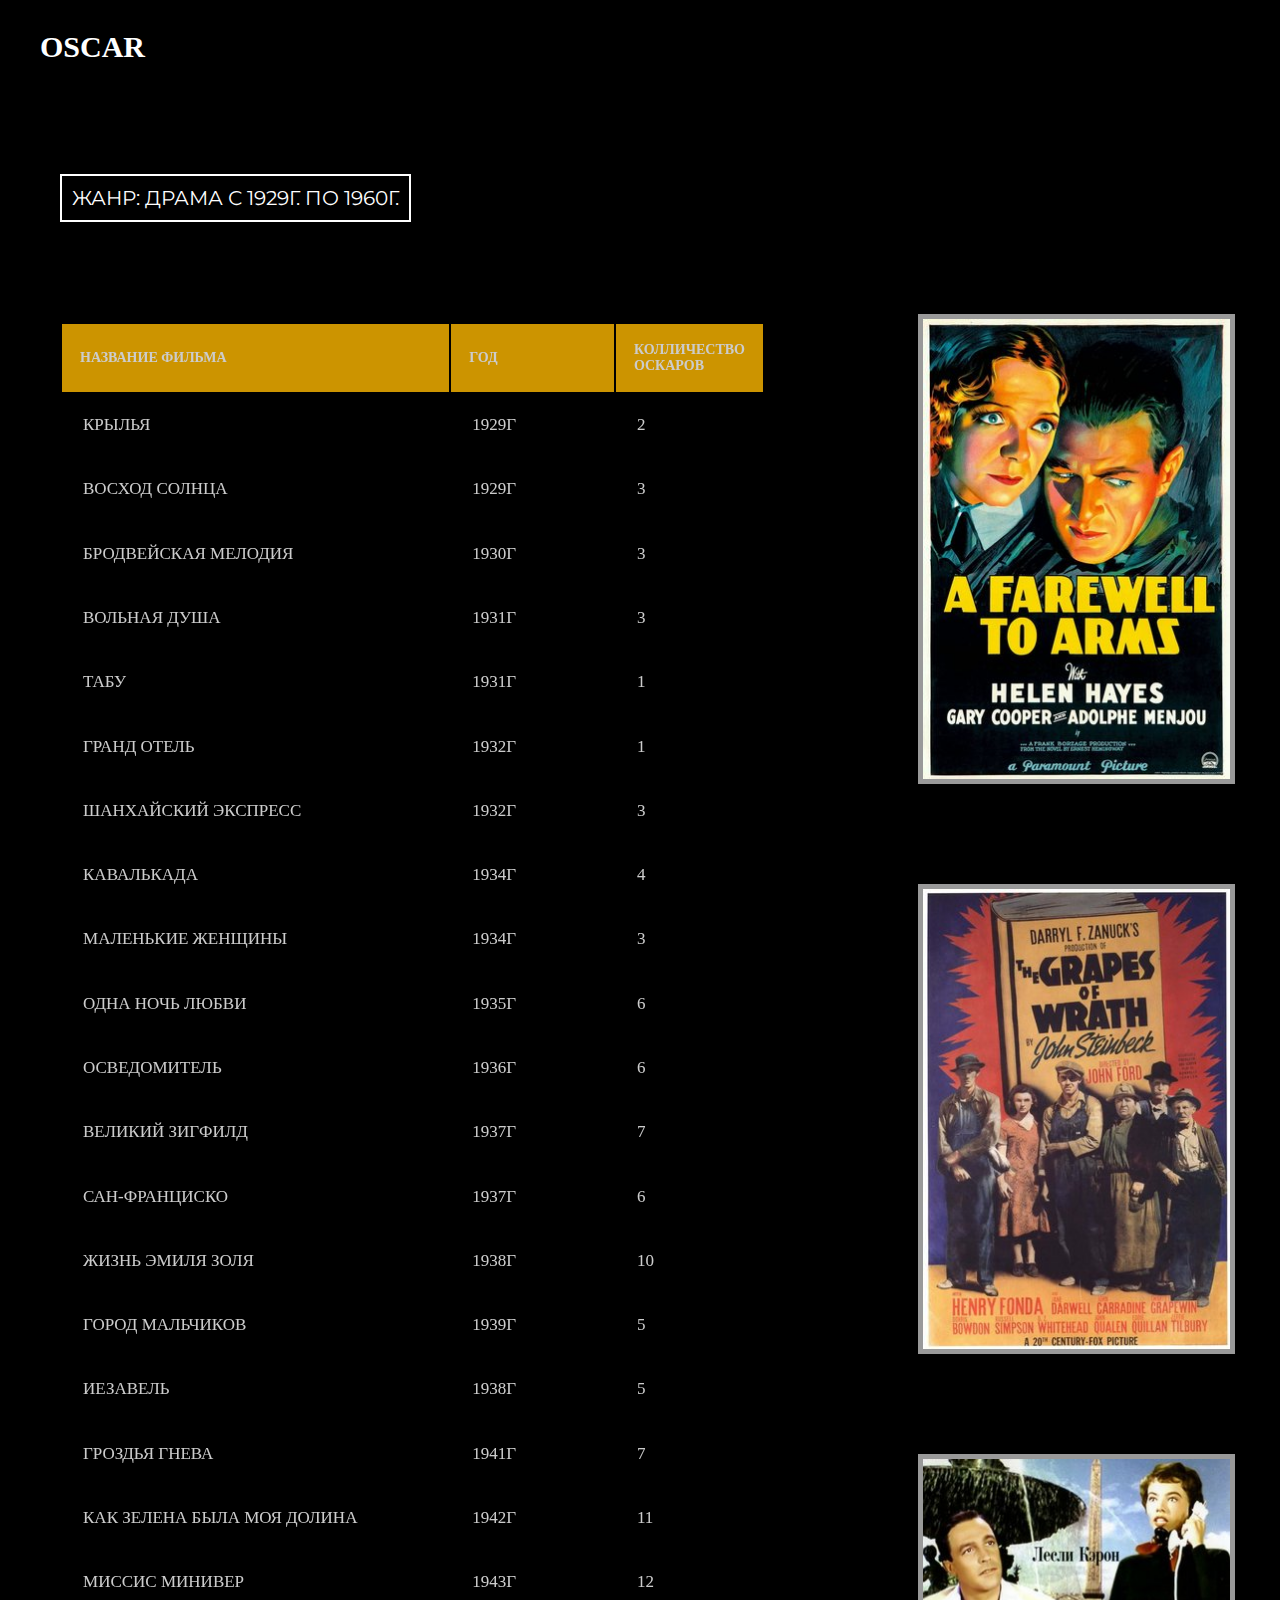
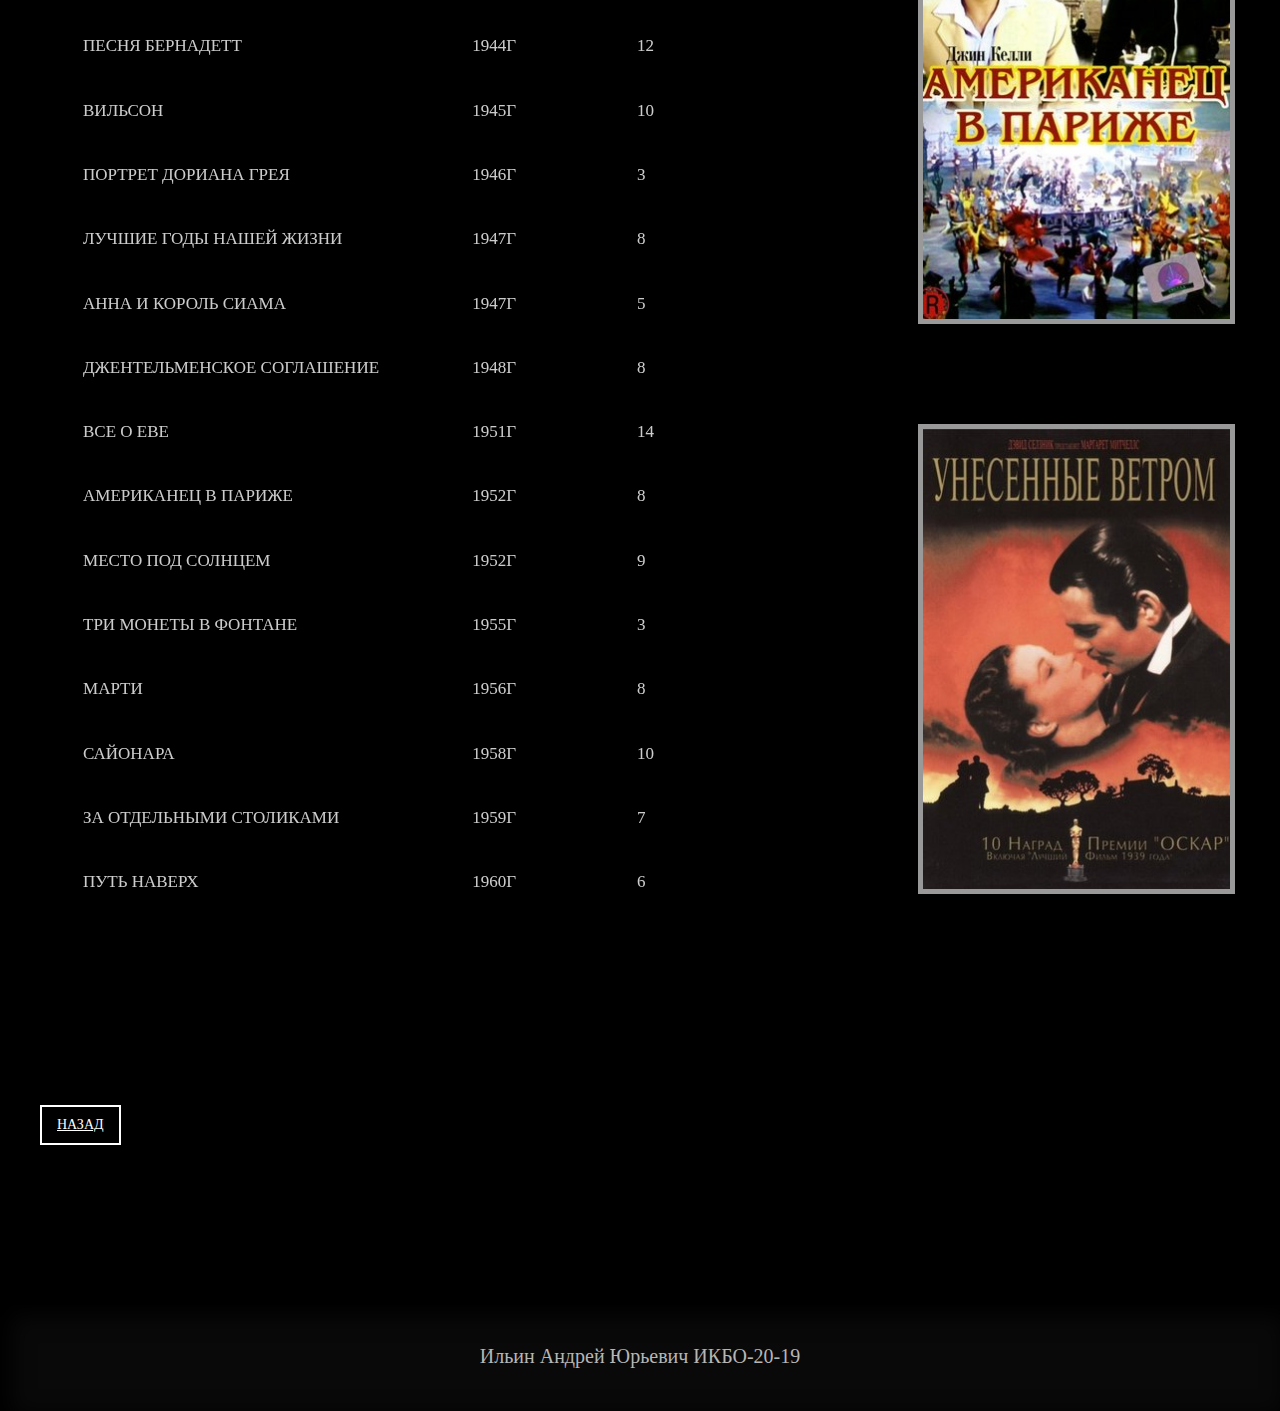
<file: 29D.html>
<!DOCTYPE HTML>
    <html>
    <head>
        <title>Oscar</title>
        <meta charset="utf-8">
        <link rel="stylesheet" href="29D.css">
        <link href="https://fonts.googleapis.com/css2?family=Kaushan+Script&family=Montserrat:wght@100;400;700&family=Oswald:wght@200&display=swap" rel="stylesheet">
    </head>
    <body>
    <header class="header">
            <div class="container">
                <div class="header__inner">
                    <div class="header__logo">OSCAR</div>
                    <nav class="nav">
                        <p class="drama">Жанр: Драма с 1929г. по 1960г.</p>
                        <div class="right">
                         <a href="">
                                <img class="img" src="29M1.jpg"><br>
                                <img class="img" src="29M2.jpg"><br>
                                <img class="img" src="29M3.jpg"><br>
                                <img class="img" src="29M4.jpg">
                            </a>
                        </div>
                        <div class="left">
                          <table class="table_blur">
                            <tr>
                                <th>Название фильма</th>
                                <th>Год</th>
                                <th>Колличество оскаров</th>
                            </tr>
                            <tr>
                                <td>Крылья</td>
                                <td>1929г</td>
                                <td>2</td>
                            </tr>
                            <tr>
                                <td>Восход солнца</td>
                                <td>1929г</td>
                                <td>3</td>
                            </tr>
                            <tr>
                                <td>Бродвейская мелодия</td>
                                <td>1930г</td>
                                <td>3</td>
                            </tr>
                            <tr>
                                <td>Вольная душа</td>
                                <td>1931г</td>
                                <td>3</td>
                            </tr>
                            <tr>
                                <td>Табу</td>
                                <td>1931г</td>
                                <td>1</td>
                            </tr>
                            <tr>
                                <td>Гранд отель</td>
                                <td>1932г</td>
                                <td>1</td>
                            </tr>
                            <tr>
                                <td>Шанхайский экспресс</td>
                                <td>1932г</td>
                                <td>3</td>
                            </tr>
                            <tr>
                                <td>Кавалькада</td>
                                <td>1934г</td>
                                <td>4</td>
                            </tr>
                            <tr>
                                <td>Маленькие женщины</td>
                                <td>1934г</td>
                                <td>3</td>
                            </tr>
                            <tr>
                                <td>Одна ночь любви</td>
                                <td>1935г</td>
                                <td>6</td>
                            </tr>
                            <tr>
                                <td>Осведомитель</td>
                                <td>1936г</td>
                                <td>6</td>
                            </tr>
                            <tr>
                                <td>Великий Зигфилд</td>
                                <td>1937г</td>
                                <td>7</td>
                            </tr>
                            <tr>
                                <td>Сан-Франциско</td>
                                <td>1937г</td>
                                <td>6</td>
                            </tr>
                            <tr>
                                <td>Жизнь Эмиля Золя</td>
                                <td>1938г</td>
                                <td>10</td>
                            </tr>
                            <tr>
                                <td>Город мальчиков</td>
                                <td>1939г</td>
                                <td>5</td>
                            </tr>
                            <tr>
                                <td>Иезавель</td>
                                <td>1938г</td>
                                <td>5</td>
                            </tr>
                            <tr>
                                <td>Гроздья гнева</td>
                                <td>1941г</td>
                                <td>7</td>
                            </tr>
                            <tr>
                                <td>Как зелена была моя долина</td>
                                <td>1942г</td>
                                <td>11</td>
                            </tr>
                            <tr>
                                <td>Миссис Минивер</td>
                                <td>1943г</td>
                                <td>12</td>
                            </tr>
                            <tr>
                                <td>Песня Бернадетт</td>
                                <td>1944г</td>
                                <td>12</td>
                            </tr>
                            <tr>
                                <td>Вильсон</td>
                                <td>1945г</td>
                                <td>10</td>
                            </tr>
                            <tr>
                                <td>Портрет Дориана Грея</td>
                                <td>1946г</td>
                                <td>3</td>
                            </tr>
                            <tr>
                                <td>Лучшие годы нашей жизни</td>
                                <td>1947г</td>
                                <td>8</td>
                            </tr>
                            <tr>
                                <td>Анна и король Сиама</td>
                                <td>1947г</td>
                                <td>5</td>
                            </tr>
                            <tr>
                                <td>Джентельменское соглашение</td>
                                <td>1948г</td>
                                <td>8</td>
                            </tr>
                            <tr>
                                <td>Все о Еве</td>
                                <td>1951г</td>
                                <td>14</td>
                            </tr>
                            <tr>
                                <td>Американец в париже</td>
                                <td>1952г</td>
                                <td>8</td>
                            </tr>
                            <tr>
                                <td>Место под солнцем</td>
                                <td>1952г</td>
                                <td>9</td>
                            </tr>
                            <tr>
                                <td>Три монеты в фонтане</td>
                                <td>1955г</td>
                                <td>3</td>
                            </tr>
                            <tr>
                                <td>Марти</td>
                                <td>1956г</td>
                                <td>8</td>
                            </tr>
                            <tr>
                                <td>Сайонара</td>
                                <td>1958г</td>
                                <td>10</td>
                            </tr>
                            <tr>
                                <td>За отдельными столиками</td>
                                <td>1959г</td>
                                <td>7</td>
                            </tr>
                            <tr>
                                <td>Путь наверх</td>
                                <td>1960г</td>
                                <td>6</td>
                            </tr>
                        </table>
                        </div>
                    </nav>
                </div>
                <div class="mainpage__inner">
                    <a class="btn" href="index3.html">Назад</a>
                </div>
            </div>
        <div class="block">
        <div class="contacts" id="ya">
        Ильин Андрей Юрьевич ИКБО-20-19
        </div>
        </div>
        </header>
    </body>
    </html>
</file>
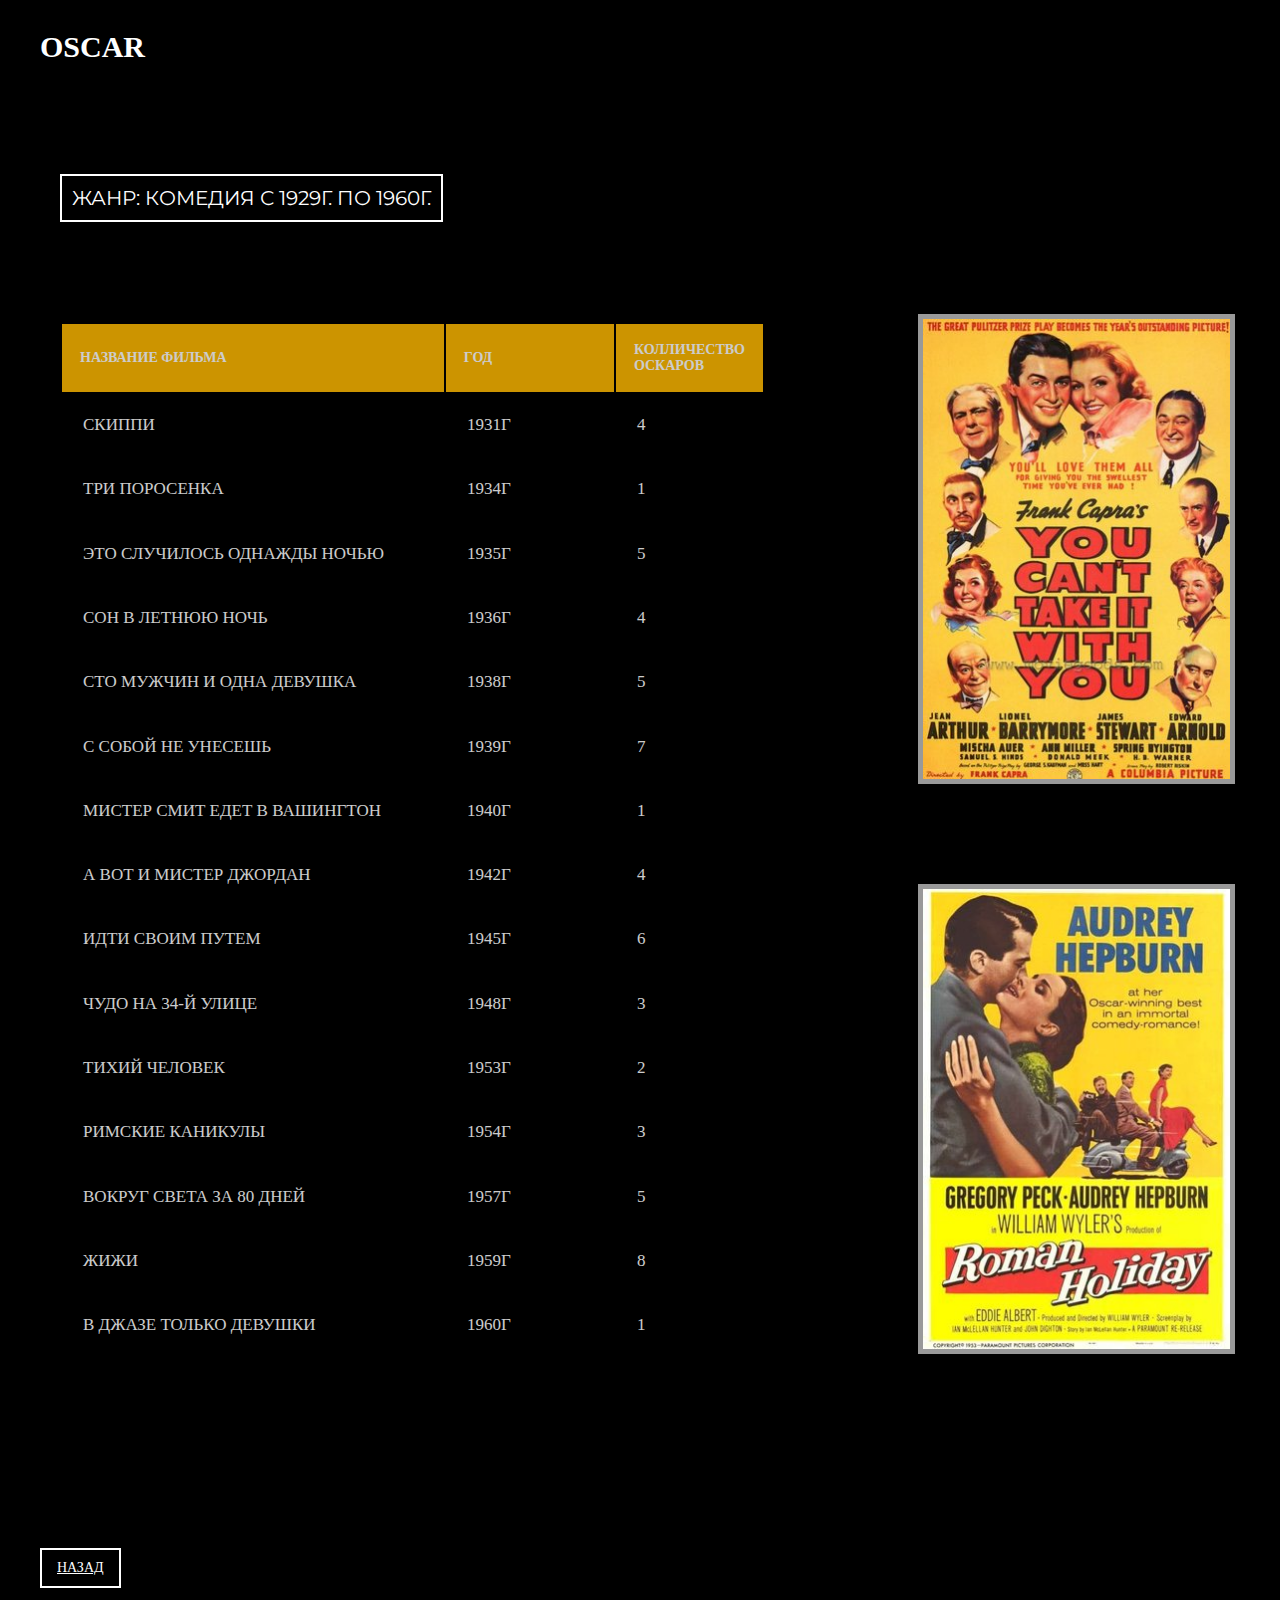
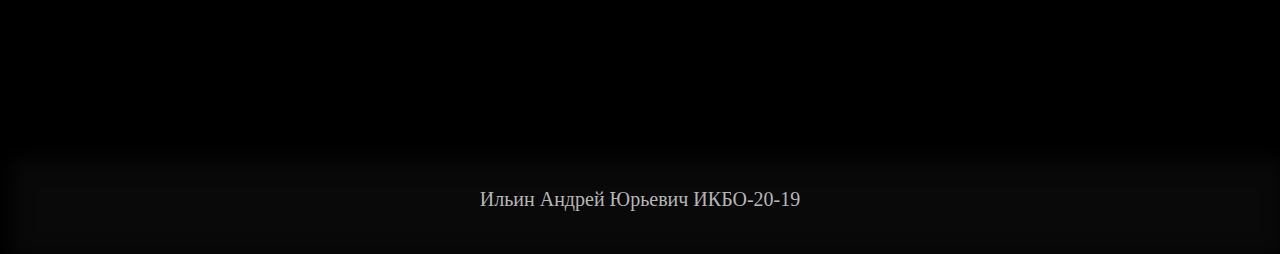
<file: 29K.html>
<!DOCTYPE HTML>
<html>
<head>
    <title>Oscar</title>
    <meta charset="utf-8">
    <link rel="stylesheet" href="29D.css">
    <link href="https://fonts.googleapis.com/css2?family=Kaushan+Script&family=Montserrat:wght@100;400;700&family=Oswald:wght@200&display=swap" rel="stylesheet">
</head>
<body>
<header class="header">
        <div class="container">
            <div class="header__inner">
                <div class="header__logo">OSCAR</div>
                <nav class="nav">
                    <p class="drama">Жанр: Комедия с 1929г. по 1960г.</p>
                    <div class="right">
                     <a href="">
                            <img class="img" src="29K1.jpg"><br>
                            <img class="img" src="29K2.jpg"><br>
                        </a>
                    </div>
                    <div class="left">
                      <table class="table_blur">
                        <tr>
                            <th>Название фильма</th>
                            <th>Год</th>
                            <th>Колличество оскаров</th>
                        </tr>
                        <tr>
                            <td>Скиппи</td>
                            <td>1931г</td>
                            <td>4</td>
                        </tr>
                        <tr>
                            <td>Три поросенка</td>
                            <td>1934г</td>
                            <td>1</td>
                        </tr>
                        <tr>
                            <td>Это случилось однажды ночью</td>
                            <td>1935г</td>
                            <td>5</td>
                        </tr>
                        <tr>
                            <td>Сон в летнюю ночь</td>
                            <td>1936г</td>
                            <td>4</td>
                        </tr>
                        <tr>
                            <td>Сто мужчин и одна девушка</td>
                            <td>1938г</td>
                            <td>5</td>
                        </tr>
                        <tr>
                            <td>С собой не унесешь</td>
                            <td>1939г</td>
                            <td>7</td>
                        </tr>
                        <tr>
                            <td>Мистер Смит едет в Вашингтон</td>
                            <td>1940г</td>
                            <td>1</td>
                        </tr>
                        <tr>
                            <td>А вот и мистер Джордан</td>
                            <td>1942г</td>
                            <td>4</td>
                        </tr>
                        <tr>
                            <td>Идти своим путем</td>
                            <td>1945г</td>
                            <td>6</td>
                        </tr>
                        <tr>
                            <td>Чудо на 34-й улице</td>
                            <td>1948г</td>
                            <td>3</td>
                        </tr>
                        <tr>
                            <td>Тихий человек</td>
                            <td>1953г</td>
                            <td>2</td>
                        </tr>
                        <tr>
                            <td>Римские каникулы</td>
                            <td>1954г</td>
                            <td>3</td>
                        </tr>
                        <tr>
                            <td>Вокруг Света за 80 дней</td>
                            <td>1957г</td>
                            <td>5</td>
                        </tr>
                        <tr>
                            <td>Жижи</td>
                            <td>1959г</td>
                            <td>8</td>
                        </tr>
                        <tr>
                            <td>В джазе только девушки</td>
                            <td>1960г</td>
                            <td>1</td>
                        </tr>
                    </table>
                    </div>
                </nav>
            </div>
            <div class="mainpage__inner">
                <a class="btn" href="index3.html">Назад</a>
            </div>
        </div>
    <div class="block">
    <div class="contacts" id="ya">
    Ильин Андрей Юрьевич ИКБО-20-19
    </div>
    </div>
    </header>
</body>
</html>
</file>
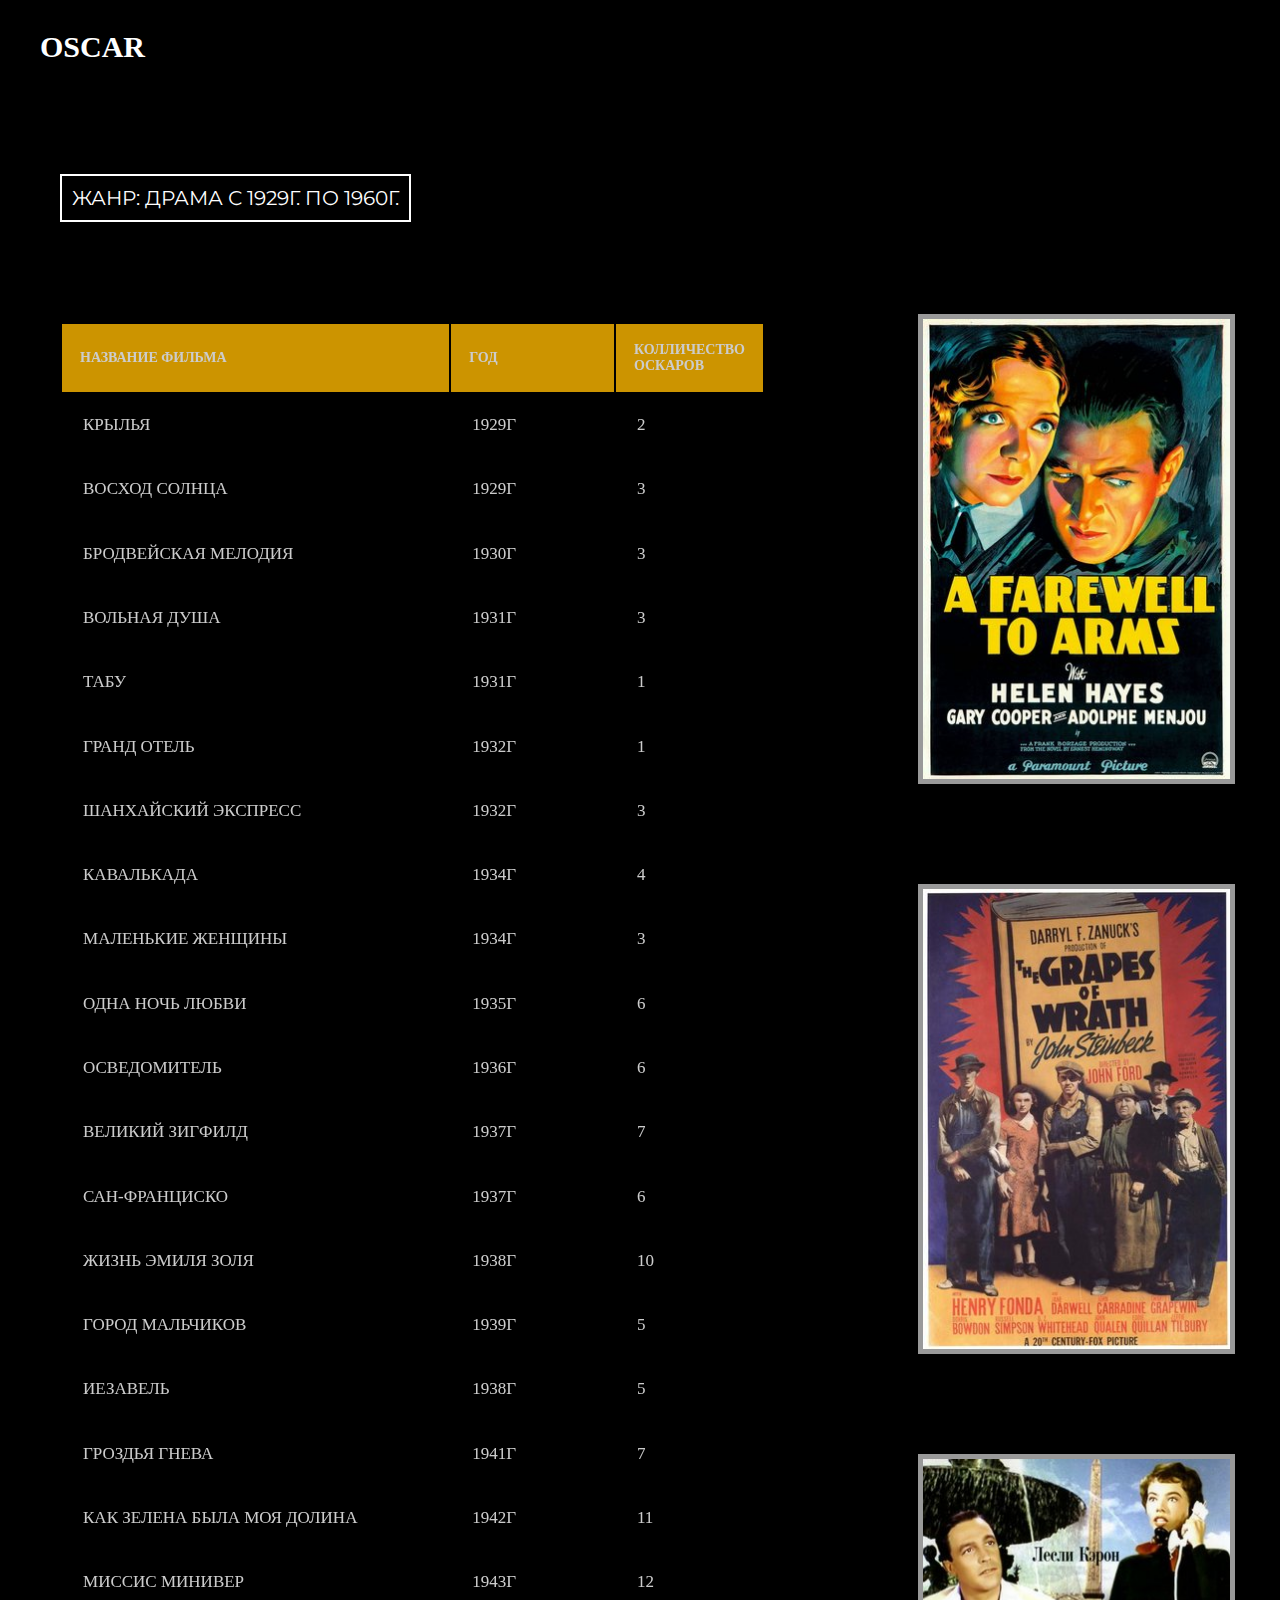
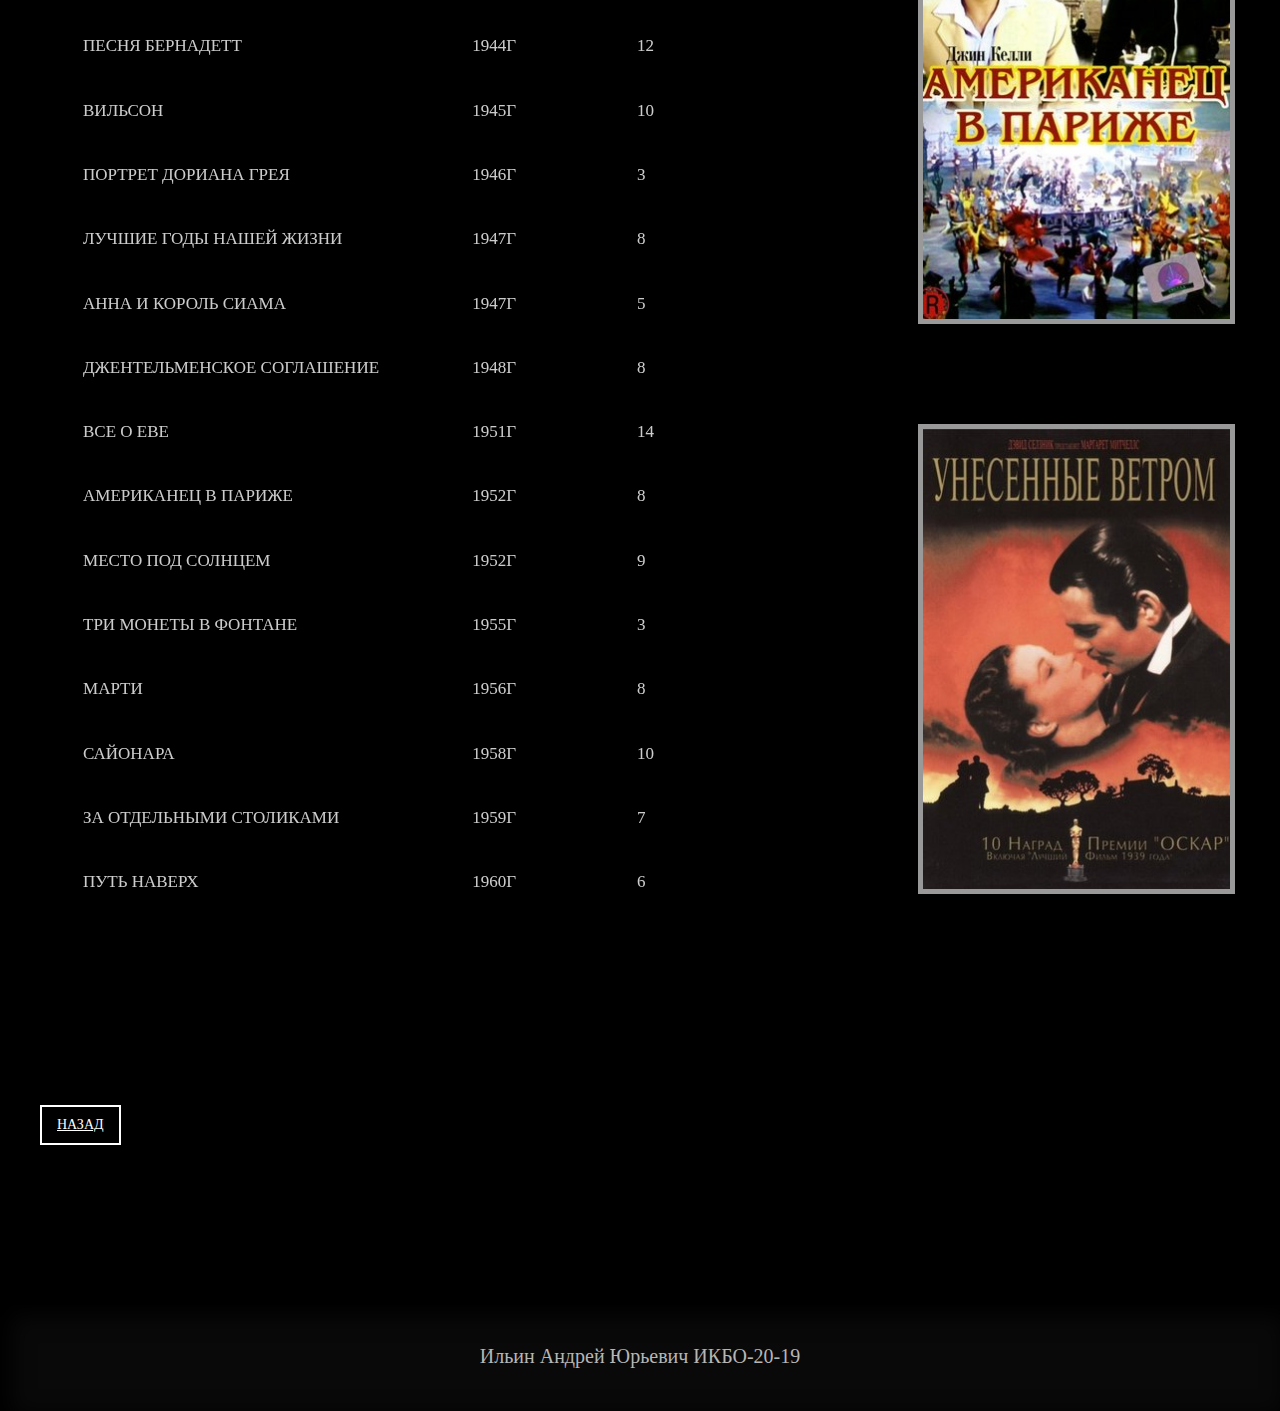
<file: 29M.html>
<!DOCTYPE HTML>
<html>
<head>
    <title>Oscar</title>
    <meta charset="utf-8">
    <link rel="stylesheet" href="29D.css">
    <link href="https://fonts.googleapis.com/css2?family=Kaushan+Script&family=Montserrat:wght@100;400;700&family=Oswald:wght@200&display=swap" rel="stylesheet">
</head>
<body>
<header class="header">
        <div class="container">
            <div class="header__inner">
                <div class="header__logo">OSCAR</div>
                <nav class="nav">
                    <p class="drama">Жанр: Драма с 1929г. по 1960г.</p>
                    <div class="right">
                     <a href="">
                            <img class="img" src="29M1.jpg"><br>
                            <img class="img" src="29M2.jpg"><br>
                            <img class="img" src="29M3.jpg"><br>
                            <img class="img" src="29M4.jpg">
                        </a>
                    </div>
                    <div class="left">
                      <table class="table_blur">
                        <tr>
                            <th>Название фильма</th>
                            <th>Год</th>
                            <th>Колличество оскаров</th>
                        </tr>
                        <tr>
                            <td>Крылья</td>
                            <td>1929г</td>
                            <td>2</td>
                        </tr>
                        <tr>
                            <td>Восход солнца</td>
                            <td>1929г</td>
                            <td>3</td>
                        </tr>
                        <tr>
                            <td>Бродвейская мелодия</td>
                            <td>1930г</td>
                            <td>3</td>
                        </tr>
                        <tr>
                            <td>Вольная душа</td>
                            <td>1931г</td>
                            <td>3</td>
                        </tr>
                        <tr>
                            <td>Табу</td>
                            <td>1931г</td>
                            <td>1</td>
                        </tr>
                        <tr>
                            <td>Гранд отель</td>
                            <td>1932г</td>
                            <td>1</td>
                        </tr>
                        <tr>
                            <td>Шанхайский экспресс</td>
                            <td>1932г</td>
                            <td>3</td>
                        </tr>
                        <tr>
                            <td>Кавалькада</td>
                            <td>1934г</td>
                            <td>4</td>
                        </tr>
                        <tr>
                            <td>Маленькие женщины</td>
                            <td>1934г</td>
                            <td>3</td>
                        </tr>
                        <tr>
                            <td>Одна ночь любви</td>
                            <td>1935г</td>
                            <td>6</td>
                        </tr>
                        <tr>
                            <td>Осведомитель</td>
                            <td>1936г</td>
                            <td>6</td>
                        </tr>
                        <tr>
                            <td>Великий Зигфилд</td>
                            <td>1937г</td>
                            <td>7</td>
                        </tr>
                        <tr>
                            <td>Сан-Франциско</td>
                            <td>1937г</td>
                            <td>6</td>
                        </tr>
                        <tr>
                            <td>Жизнь Эмиля Золя</td>
                            <td>1938г</td>
                            <td>10</td>
                        </tr>
                        <tr>
                            <td>Город мальчиков</td>
                            <td>1939г</td>
                            <td>5</td>
                        </tr>
                        <tr>
                            <td>Иезавель</td>
                            <td>1938г</td>
                            <td>5</td>
                        </tr>
                        <tr>
                            <td>Гроздья гнева</td>
                            <td>1941г</td>
                            <td>7</td>
                        </tr>
                        <tr>
                            <td>Как зелена была моя долина</td>
                            <td>1942г</td>
                            <td>11</td>
                        </tr>
                        <tr>
                            <td>Миссис Минивер</td>
                            <td>1943г</td>
                            <td>12</td>
                        </tr>
                        <tr>
                            <td>Песня Бернадетт</td>
                            <td>1944г</td>
                            <td>12</td>
                        </tr>
                        <tr>
                            <td>Вильсон</td>
                            <td>1945г</td>
                            <td>10</td>
                        </tr>
                        <tr>
                            <td>Портрет Дориана Грея</td>
                            <td>1946г</td>
                            <td>3</td>
                        </tr>
                        <tr>
                            <td>Лучшие годы нашей жизни</td>
                            <td>1947г</td>
                            <td>8</td>
                        </tr>
                        <tr>
                            <td>Анна и король Сиама</td>
                            <td>1947г</td>
                            <td>5</td>
                        </tr>
                        <tr>
                            <td>Джентельменское соглашение</td>
                            <td>1948г</td>
                            <td>8</td>
                        </tr>
                        <tr>
                            <td>Все о Еве</td>
                            <td>1951г</td>
                            <td>14</td>
                        </tr>
                        <tr>
                            <td>Американец в париже</td>
                            <td>1952г</td>
                            <td>8</td>
                        </tr>
                        <tr>
                            <td>Место под солнцем</td>
                            <td>1952г</td>
                            <td>9</td>
                        </tr>
                        <tr>
                            <td>Три монеты в фонтане</td>
                            <td>1955г</td>
                            <td>3</td>
                        </tr>
                        <tr>
                            <td>Марти</td>
                            <td>1956г</td>
                            <td>8</td>
                        </tr>
                        <tr>
                            <td>Сайонара</td>
                            <td>1958г</td>
                            <td>10</td>
                        </tr>
                        <tr>
                            <td>За отдельными столиками</td>
                            <td>1959г</td>
                            <td>7</td>
                        </tr>
                        <tr>
                            <td>Путь наверх</td>
                            <td>1960г</td>
                            <td>6</td>
                        </tr>
                    </table>
                    </div>
                </nav>
            </div>
            <div class="mainpage__inner">
                <a class="btn" href="index3.html">Назад</a>
            </div>
        </div>
    <div class="block">
    <div class="contacts" id="ya">
    Ильин Андрей Юрьевич ИКБО-20-19
    </div>
    </div>
    </header>
</body>
</html>
</file>
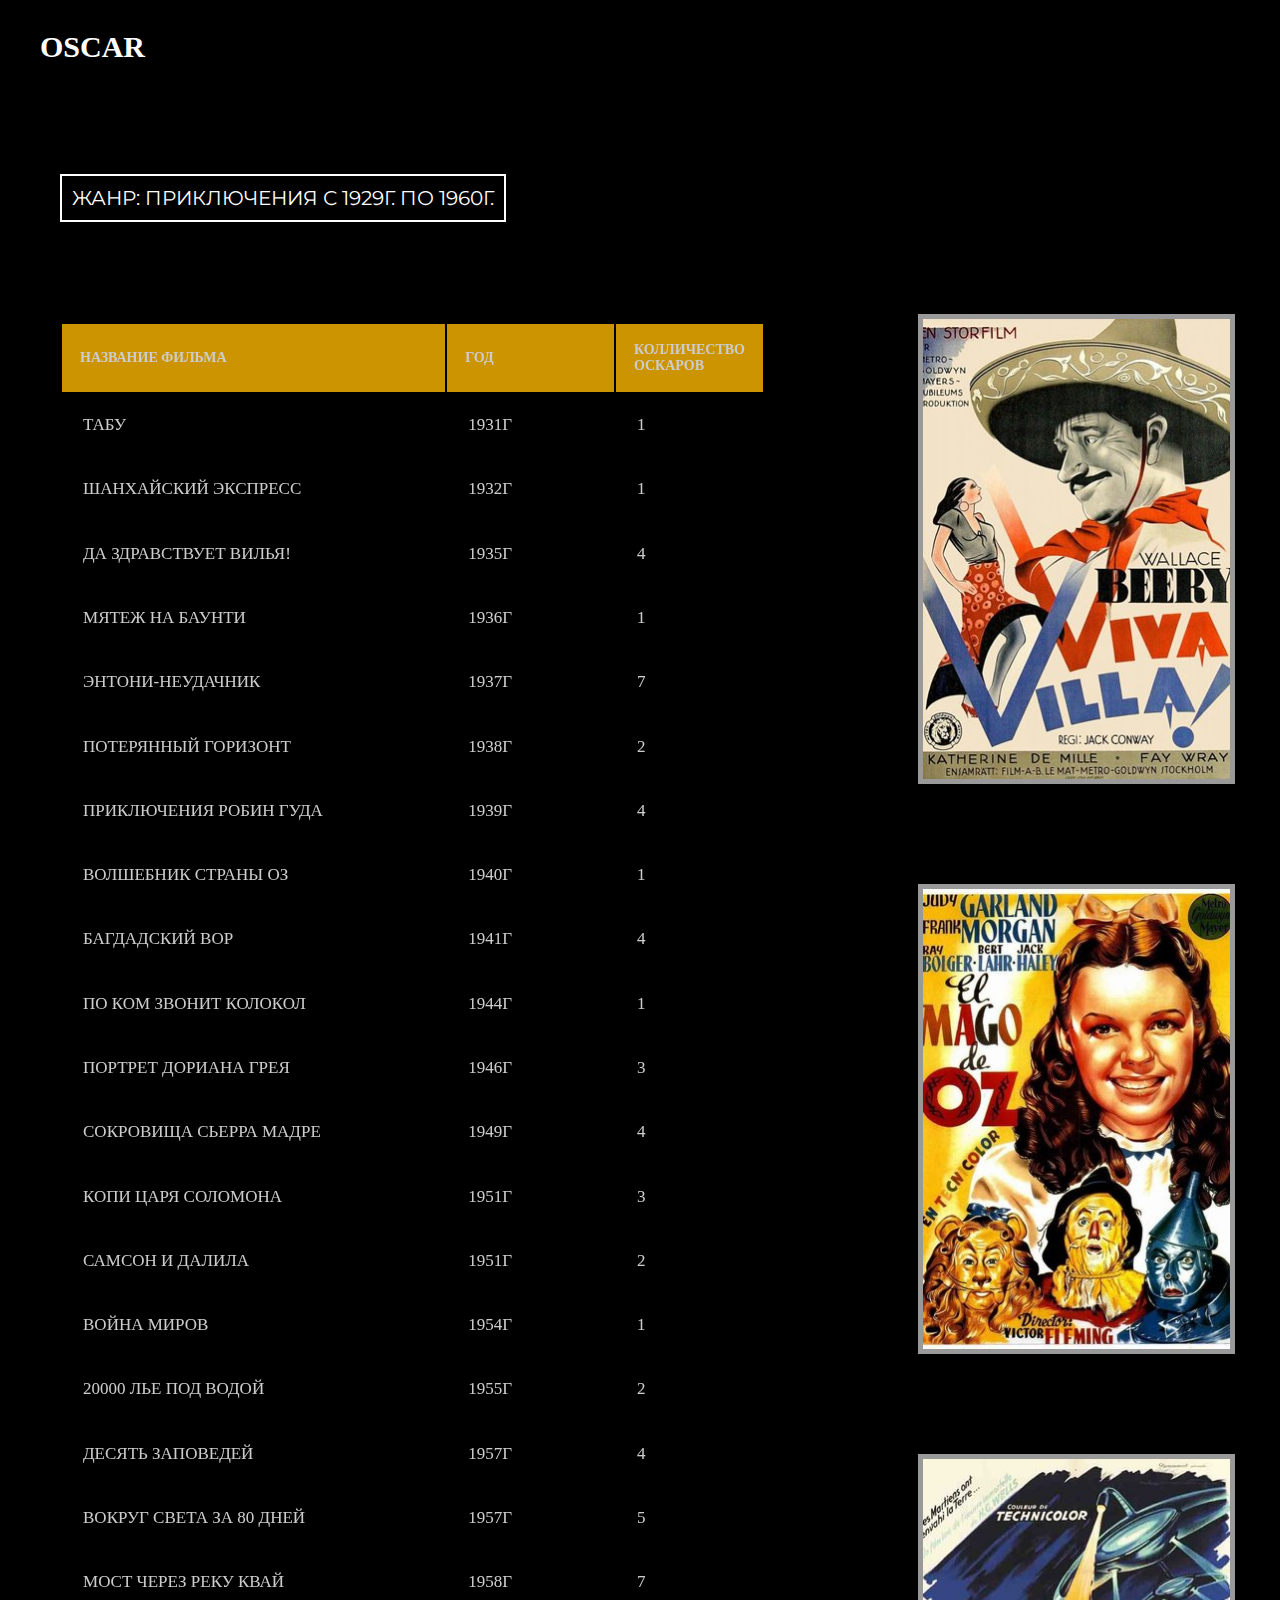
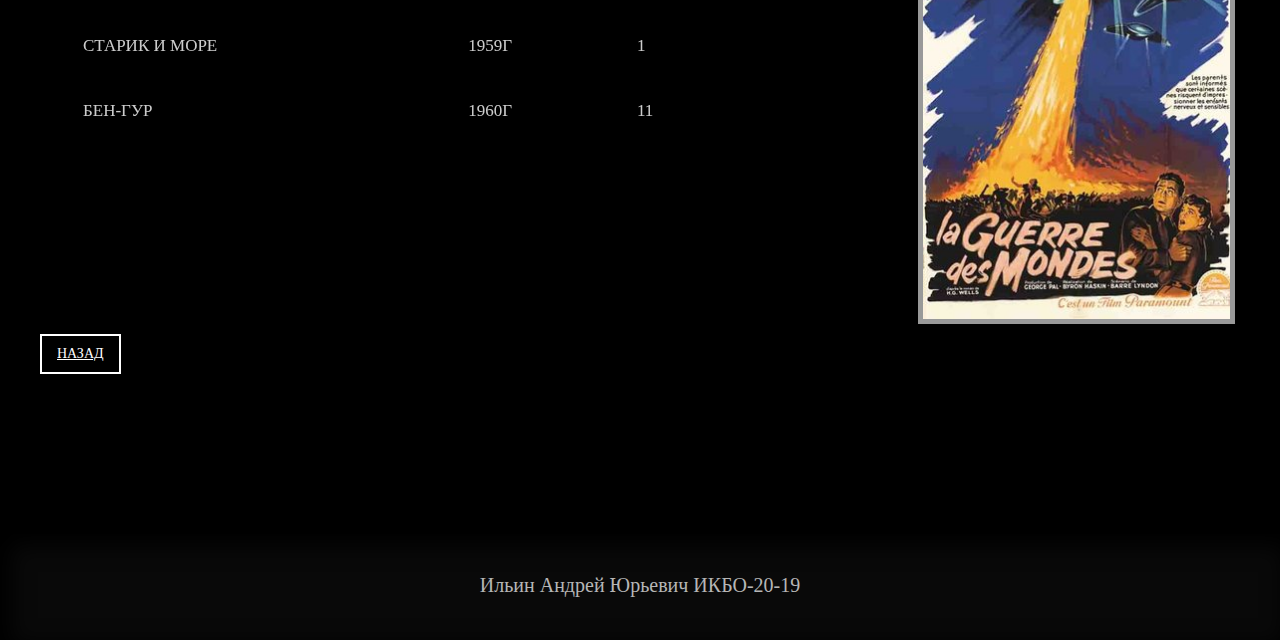
<file: 29P.html>
<!DOCTYPE HTML>
<html>
<head>
    <title>Oscar</title>
    <meta charset="utf-8">
    <link rel="stylesheet" href="29D.css">
    <link href="https://fonts.googleapis.com/css2?family=Kaushan+Script&family=Montserrat:wght@100;400;700&family=Oswald:wght@200&display=swap" rel="stylesheet">
</head>
<body>
<header class="header">
        <div class="container">
            <div class="header__inner">
                <div class="header__logo">OSCAR</div>
                <nav class="nav">
                    <p class="drama">Жанр: Приключения с 1929г. по 1960г.</p>
                    <div class="right">
                     <a href="">
                            <img class="img" src="29P1.jpg"><br>
                            <img class="img" src="29P2.jpg"><br>
                            <img class="img" src="29P3.jpg"><br>
                        </a>
                    </div>
                    <div class="left">
                      <table class="table_blur">
                        <tr>
                            <th>Название фильма</th>
                            <th>Год</th>
                            <th>Колличество оскаров</th>
                        </tr>
                        <tr>
                            <td>Табу</td>
                            <td>1931г</td>
                            <td>1</td>
                        </tr>
                        <tr>
                            <td>Шанхайский экспресс</td>
                            <td>1932г</td>
                            <td>1</td>
                        </tr>
                        <tr>
                            <td>Да здравствует Вилья!</td>
                            <td>1935г</td>
                            <td>4</td>
                        </tr>
                        <tr>
                            <td>Мятеж на Баунти</td>
                            <td>1936г</td>
                            <td>1</td>
                        </tr>
                        <tr>
                            <td>Энтони-неудачник</td>
                            <td>1937г</td>
                            <td>7</td>
                        </tr>
                        <tr>
                            <td>Потерянный горизонт</td>
                            <td>1938г</td>
                            <td>2</td>
                        </tr>
                        <tr>
                            <td>Приключения Робин Гуда</td>
                            <td>1939г</td>
                            <td>4</td>
                        </tr>
                        <tr>
                            <td>Волшебник страны Оз</td>
                            <td>1940г</td>
                            <td>1</td>
                        </tr>
                        <tr>
                            <td>Багдадский вор</td>
                            <td>1941г</td>
                            <td>4</td>
                        </tr>
                        <tr>
                            <td>По ком звонит колокол</td>
                            <td>1944г</td>
                            <td>1</td>
                        </tr>
                        <tr>
                            <td>Портрет Дориана Грея</td>
                            <td>1946г</td>
                            <td>3</td>
                        </tr>
                        <tr>
                            <td>Сокровища Сьерра Мадре</td>
                            <td>1949г</td>
                            <td>4</td>
                        </tr>
                        <tr>
                            <td>Копи царя Соломона</td>
                            <td>1951г</td>
                            <td>3</td>
                        </tr>
                        <tr>
                            <td>Самсон и Далила</td>
                            <td>1951г</td>
                            <td>2</td>
                        </tr>
                        <tr>
                            <td>Война миров</td>
                            <td>1954г</td>
                            <td>1</td>
                        </tr>
                        <tr>
                            <td>20000 лье под водой</td>
                            <td>1955г</td>
                            <td>2</td>
                        </tr>
                        <tr>
                            <td>Десять заповедей</td>
                            <td>1957г</td>
                            <td>4</td>
                        </tr>
                        <tr>
                            <td>Вокруг Света за 80 дней</td>
                            <td>1957г</td>
                            <td>5</td>
                        </tr>
                        <tr>
                            <td>Мост через реку Квай</td>
                            <td>1958г</td>
                            <td>7</td>
                        </tr>
                        <tr>
                            <td>Старик и море</td>
                            <td>1959г</td>
                            <td>1</td>
                        </tr>
                        <tr>
                            <td>Бен-Гур</td>
                            <td>1960г</td>
                            <td>11</td>
                        </tr>
                    </table>
                    </div>
                </nav>
            </div>
            <div class="mainpage__inner">
                <a class="btn" href="index3.html">Назад</a>
            </div>
        </div>
    <div class="block">
    <div class="contacts" id="ya">
    Ильин Андрей Юрьевич ИКБО-20-19
    </div>
    </div>
    </header>
</body>
</html>
</file>
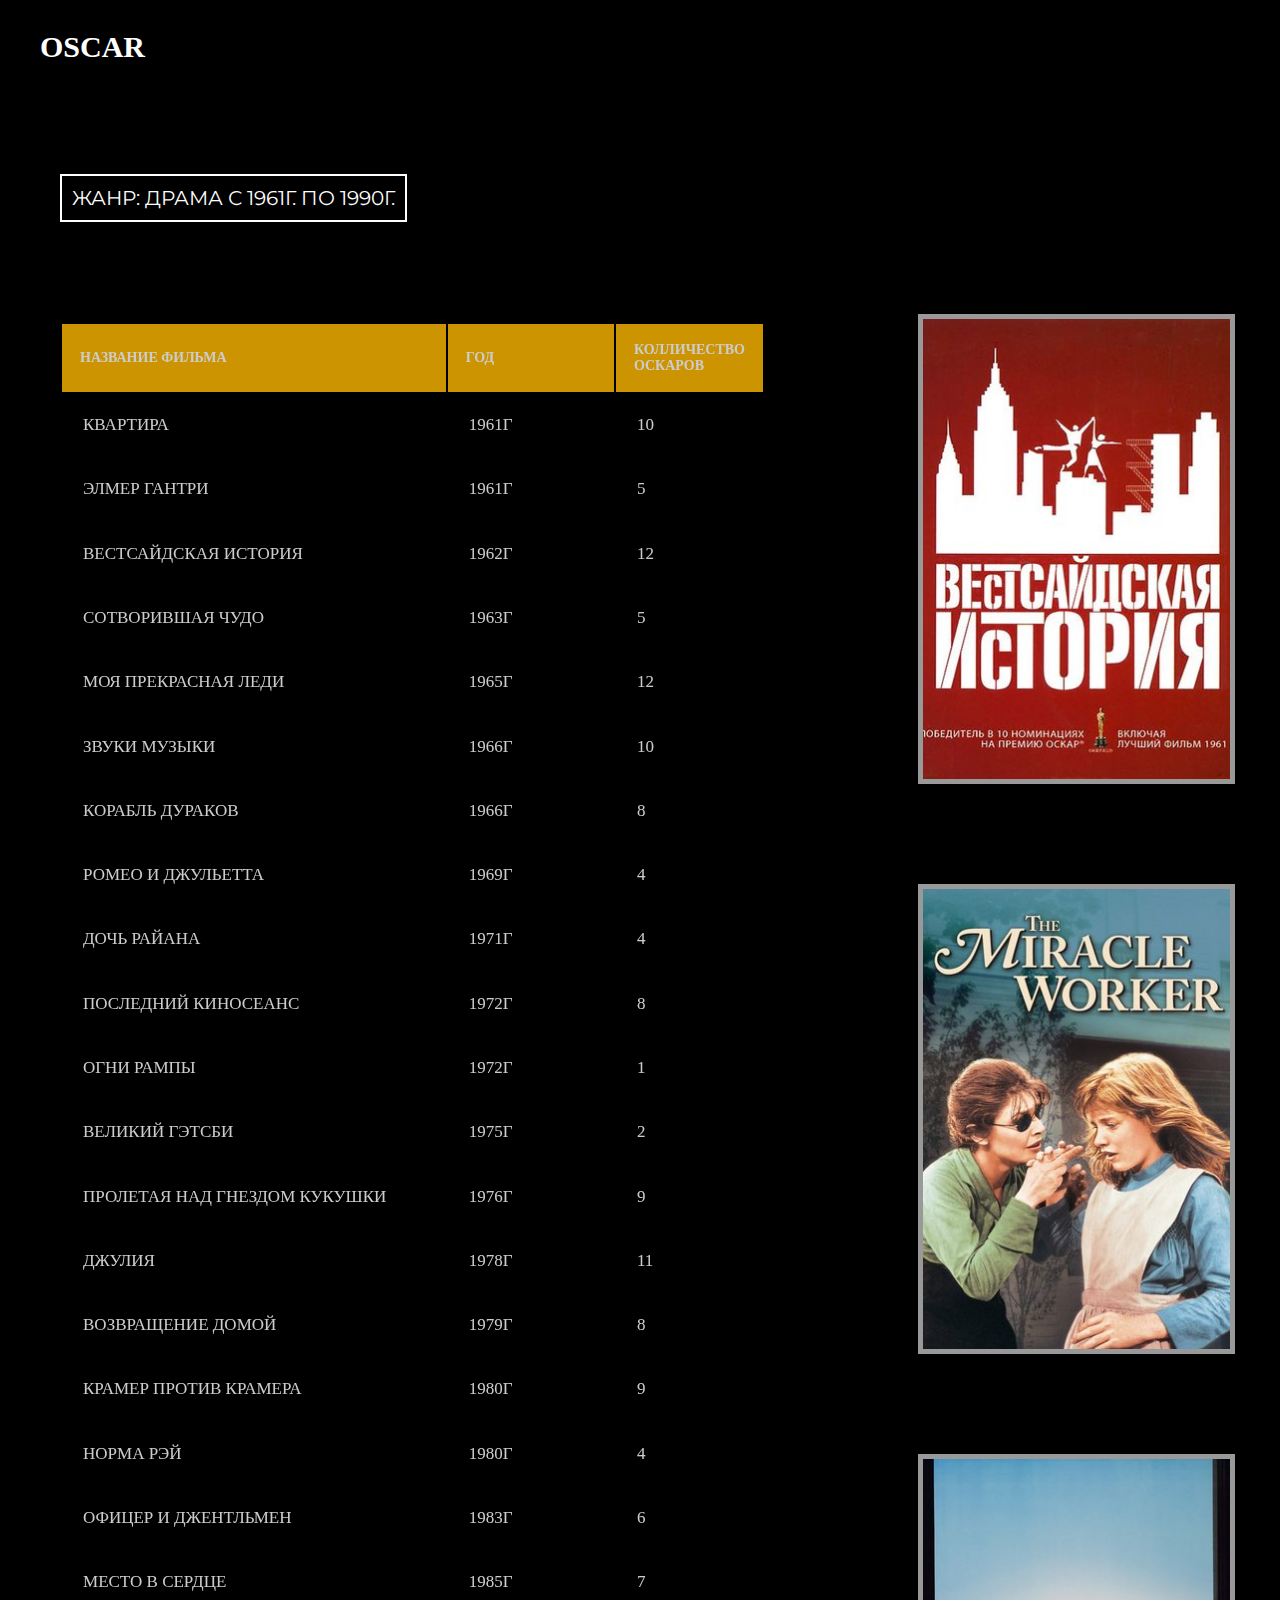
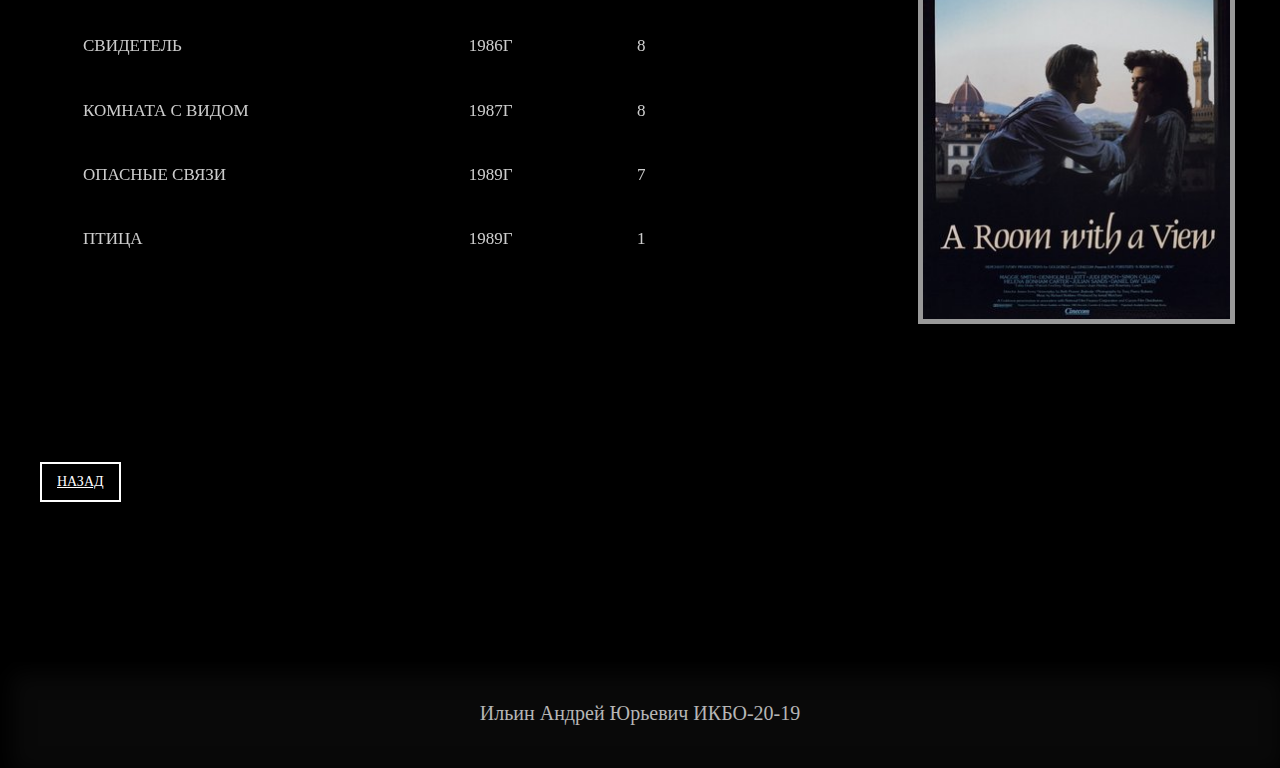
<file: 61D.html>
<!DOCTYPE HTML>
<html>
<head>
    <title>Oscar</title>
    <meta charset="utf-8">
    <link rel="stylesheet" href="29D.css">
    <link href="https://fonts.googleapis.com/css2?family=Kaushan+Script&family=Montserrat:wght@100;400;700&family=Oswald:wght@200&display=swap" rel="stylesheet">
</head>
<body>
<header class="header">
        <div class="container">
            <div class="header__inner">
                <div class="header__logo">OSCAR</div>
                <nav class="nav">
                    <p class="drama">Жанр: Драма с 1961г. по 1990г.</p>
                    <div class="right">
                     <a href="">
                            <img class="img" src="61D1.jpg"><br>
                            <img class="img" src="61D2.jpg"><br>
                            <img class="img" src="61D3.jpg"><br>
                        </a>
                    </div>
                    <div class="left">
                      <table class="table_blur">
                        <tr>
                            <th>Название фильма</th>
                            <th>Год</th>
                            <th>Колличество оскаров</th>
                        </tr>
                        <tr>
                            <td>Квартира</td>
                            <td>1961г</td>
                            <td>10</td>
                        </tr>
                        <tr>
                            <td>Элмер Гантри</td>
                            <td>1961г</td>
                            <td>5</td>
                        </tr>
                        <tr>
                            <td>Вестсайдская история</td>
                            <td>1962г</td>
                            <td>12</td>
                        </tr>
                        <tr>
                            <td>Сотворившая чудо</td>
                            <td>1963г</td>
                            <td>5</td>
                        </tr>
                        <tr>
                            <td>Моя прекрасная леди</td>
                            <td>1965г</td>
                            <td>12</td>
                        </tr>
                        <tr>
                            <td>Звуки музыки</td>
                            <td>1966г</td>
                            <td>10</td>
                        </tr>
                        <tr>
                            <td>Корабль дураков</td>
                            <td>1966г</td>
                            <td>8</td>
                        </tr>
                        <tr>
                            <td>Ромео и Джульетта</td>
                            <td>1969г</td>
                            <td>4</td>
                        </tr>
                        <tr>
                            <td>Дочь Райана</td>
                            <td>1971г</td>
                            <td>4</td>
                        </tr>
                        <tr>
                            <td>Последний киносеанс</td>
                            <td>1972г</td>
                            <td>8</td>
                        </tr>
                        <tr>
                            <td>Огни рампы</td>
                            <td>1972г</td>
                            <td>1</td>
                        </tr>
                        <tr>
                            <td>Великий Гэтсби</td>
                            <td>1975г</td>
                            <td>2</td>
                        </tr>
                        <tr>
                            <td>Пролетая над гнездом кукушки</td>
                            <td>1976г</td>
                            <td>9</td>
                        </tr>
                        <tr>
                            <td>Джулия</td>
                            <td>1978г</td>
                            <td>11</td>
                        </tr>
                        <tr>
                            <td>Возвращение домой</td>
                            <td>1979г</td>
                            <td>8</td>
                        </tr>
                        <tr>
                            <td>Крамер против Крамера</td>
                            <td>1980г</td>
                            <td>9</td>
                        </tr>
                        <tr>
                            <td>Норма Рэй</td>
                            <td>1980г</td>
                            <td>4</td>
                        </tr>
                        <tr>
                            <td>Офицер и джентльмен</td>
                            <td>1983г</td>
                            <td>6</td>
                        </tr>
                        <tr>
                            <td>Место в сердце</td>
                            <td>1985г</td>
                            <td>7</td>
                        </tr>
                        <tr>
                            <td>Свидетель</td>
                            <td>1986г</td>
                            <td>8</td>
                        </tr>
                        <tr>
                            <td>Комната с видом</td>
                            <td>1987г</td>
                            <td>8</td>
                        </tr>
                        <tr>
                            <td>Опасные связи</td>
                            <td>1989г</td>
                            <td>7</td>
                        </tr>
                        <tr>
                            <td>Птица</td>
                            <td>1989г</td>
                            <td>1</td>
                        </tr>
                    </table>
                    </div>
                </nav>
            </div>
            <div class="mainpage__inner">
                <a class="btn" href="index3.html">Назад</a>
            </div>
        </div>
    <div class="block">
    <div class="contacts" id="ya">
    Ильин Андрей Юрьевич ИКБО-20-19
    </div>
    </div>
    </header>
</body>
</html>
</file>
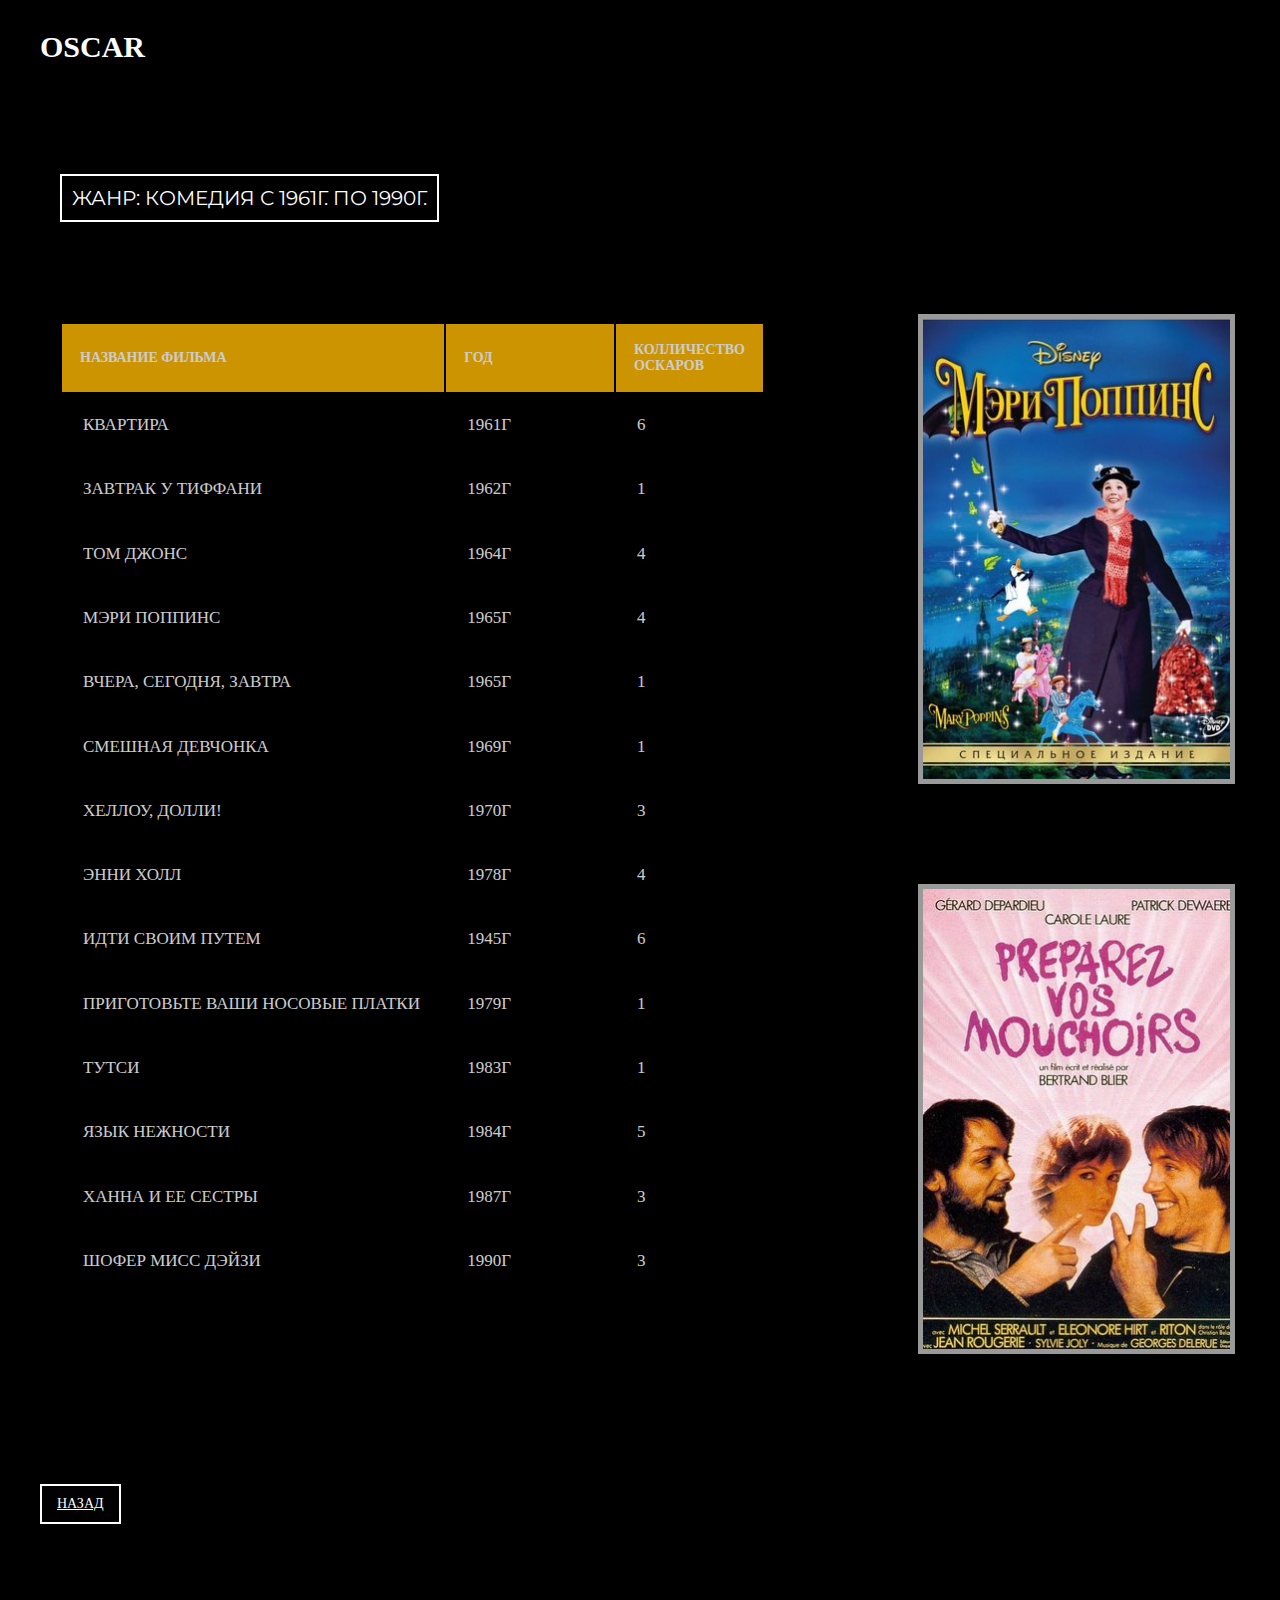
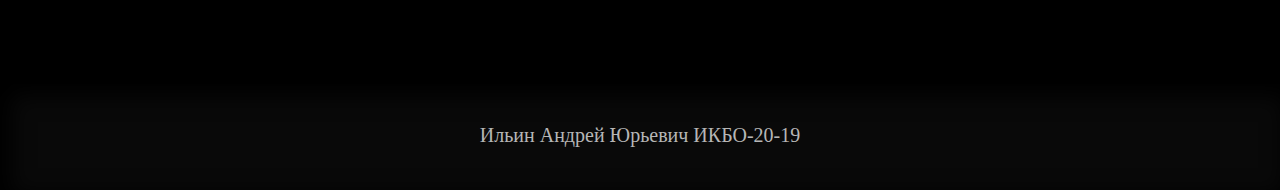
<file: 61K.html>
<!DOCTYPE HTML>
<html>
<head>
    <title>Oscar</title>
    <meta charset="utf-8">
    <link rel="stylesheet" href="29D.css">
    <link href="https://fonts.googleapis.com/css2?family=Kaushan+Script&family=Montserrat:wght@100;400;700&family=Oswald:wght@200&display=swap" rel="stylesheet">
</head>
<body>
<header class="header">
        <div class="container">
            <div class="header__inner">
                <div class="header__logo">OSCAR</div>
                <nav class="nav">
                    <p class="drama">Жанр: Комедия с 1961г. по 1990г.</p>
                    <div class="right">
                     <a href="">
                            <img class="img" src="61K1.jpg"><br>
                            <img class="img" src="61K2.jpg"><br>
                        </a>
                    </div>
                    <div class="left">
                      <table class="table_blur">
                        <tr>
                            <th>Название фильма</th>
                            <th>Год</th>
                            <th>Колличество оскаров</th>
                        </tr>
                        <tr>
                            <td>Квартира</td>
                            <td>1961г</td>
                            <td>6</td>
                        </tr>
                        <tr>
                            <td>Завтрак у Тиффани</td>
                            <td>1962г</td>
                            <td>1</td>
                        </tr>
                        <tr>
                            <td>Том Джонс</td>
                            <td>1964г</td>
                            <td>4</td>
                        </tr>
                        <tr>
                            <td>Мэри Поппинс</td>
                            <td>1965г</td>
                            <td>4</td>
                        </tr>
                        <tr>
                            <td>Вчера, сегодня, завтра</td>
                            <td>1965г</td>
                            <td>1</td>
                        </tr>
                        <tr>
                            <td>Смешная девчонка</td>
                            <td>1969г</td>
                            <td>1</td>
                        </tr>
                        <tr>
                            <td>Хеллоу, Долли!</td>
                            <td>1970г</td>
                            <td>3</td>
                        </tr>
                        <tr>
                            <td>Энни Холл</td>
                            <td>1978г</td>
                            <td>4</td>
                        </tr>
                        <tr>
                            <td>Идти своим путем</td>
                            <td>1945г</td>
                            <td>6</td>
                        </tr>
                        <tr>
                            <td>Приготовьте ваши носовые платки</td>
                            <td>1979г</td>
                            <td>1</td>
                        </tr>
                        <tr>
                            <td>Тутси</td>
                            <td>1983г</td>
                            <td>1</td>
                        </tr>
                        <tr>
                            <td>Язык нежности</td>
                            <td>1984г</td>
                            <td>5</td>
                        </tr>
                        <tr>
                            <td>Ханна и ее сестры</td>
                            <td>1987г</td>
                            <td>3</td>
                        </tr>
                        <tr>
                            <td>Шофер мисс Дэйзи</td>
                            <td>1990г</td>
                            <td>3</td>
                        </tr>
                    </table>
                    </div>
                </nav>
            </div>
            <div class="mainpage__inner">
                <a class="btn" href="index3.html">Назад</a>
            </div>
        </div>
    <div class="block">
    <div class="contacts" id="ya">
    Ильин Андрей Юрьевич ИКБО-20-19
    </div>
    </div>
    </header>
</body>
</html>
</file>
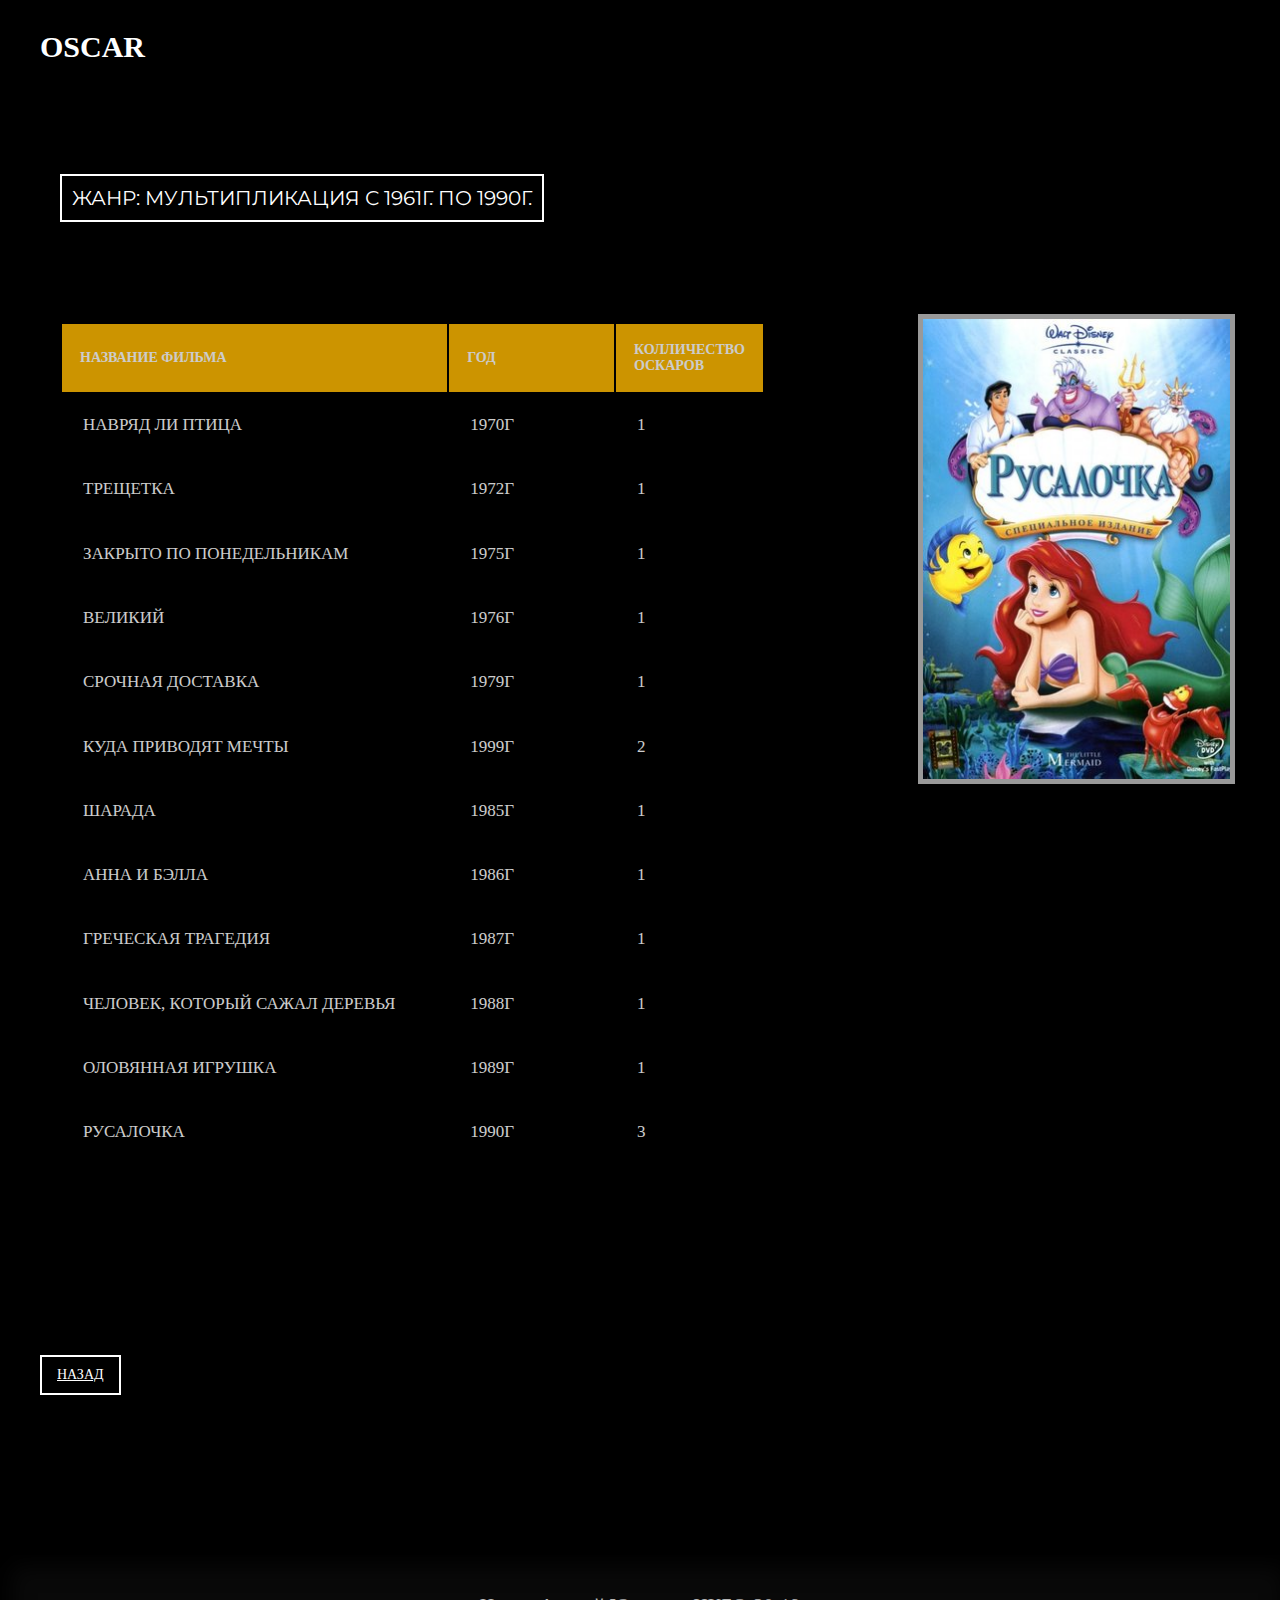
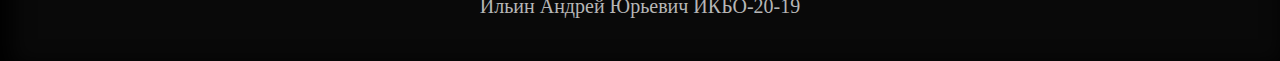
<file: 61M.html>
<!DOCTYPE HTML>
<html>
<head>
    <title>Oscar</title>
    <meta charset="utf-8">
    <link rel="stylesheet" href="29D.css">
    <link href="https://fonts.googleapis.com/css2?family=Kaushan+Script&family=Montserrat:wght@100;400;700&family=Oswald:wght@200&display=swap" rel="stylesheet">
</head>
<body>
<header class="header">
        <div class="container">
            <div class="header__inner">
                <div class="header__logo">OSCAR</div>
                <nav class="nav">
                    <p class="drama">Жанр: Мультипликация с 1961г. по 1990г.</p>
                    <div class="right">
                     <a href="">
                            <img class="img" src="61M2.jpg"><br>
                        </a>
                    </div>
                    <div class="left">
                      <table class="table_blur">
                        <tr>
                            <th>Название фильма</th>
                            <th>Год</th>
                            <th>Колличество оскаров</th>
                        </tr>
                        <tr>
                            <td>Навряд ли птица</td>
                            <td>1970г</td>
                            <td>1</td>
                        </tr>
                        <tr>
                            <td>Трещетка</td>
                            <td>1972г</td>
                            <td>1</td>
                        </tr>
                        <tr>
                            <td>Закрыто по понедельникам</td>
                            <td>1975г</td>
                            <td>1</td>
                        </tr>
                        <tr>
                            <td>Великий</td>
                            <td>1976г</td>
                            <td>1</td>
                        </tr>
                        <tr>
                            <td>Срочная доставка</td>
                            <td>1979г</td>
                            <td>1</td>
                        </tr>
                        <tr>
                            <td>Куда приводят мечты</td>
                            <td>1999г</td>
                            <td>2</td>
                        </tr>
                        <tr>
                            <td>Шарада</td>
                            <td>1985г</td>
                            <td>1</td>
                        </tr>
                        <tr>
                            <td>Анна и Бэлла</td>
                            <td>1986г</td>
                            <td>1</td>
                        </tr>
                        <tr>
                            <td>Греческая трагедия</td>
                            <td>1987г</td>
                            <td>1</td>
                        </tr>
                        <tr>
                            <td>Человек, который сажал деревья</td>
                            <td>1988г</td>
                            <td>1</td>
                        </tr>
                        <tr>
                            <td>Оловянная игрушка</td>
                            <td>1989г</td>
                            <td>1</td>
                        </tr>
                        <tr>
                            <td>Русалочка</td>
                            <td>1990г</td>
                            <td>3</td>
                        </tr>
                    </table>
                    </div>
                </nav>
            </div>
            <div class="mainpage__inner">
                <a class="btn" href="index3.html">Назад</a>
            </div>
        </div>
    <div class="block">
    <div class="contacts" id="ya">
    Ильин Андрей Юрьевич ИКБО-20-19
    </div>
    </div>
    </header>
</body>
</html>
</file>
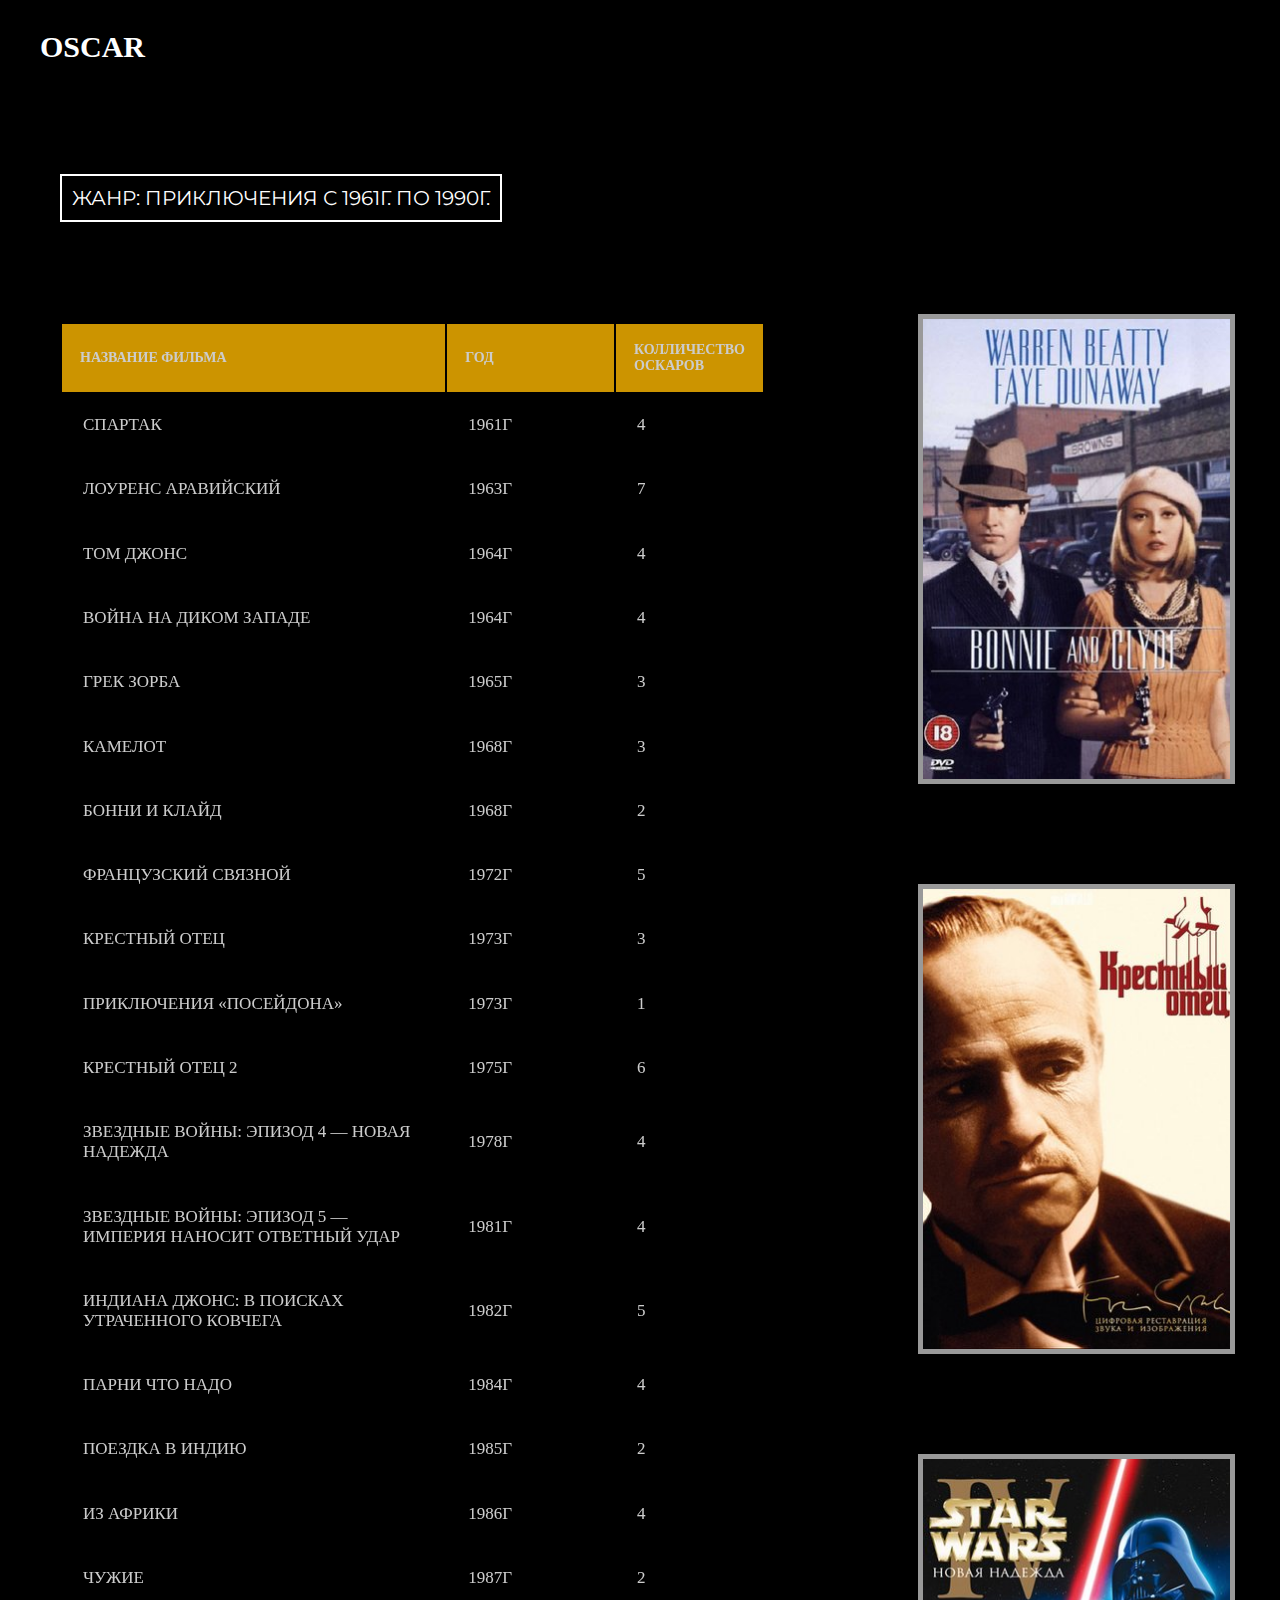
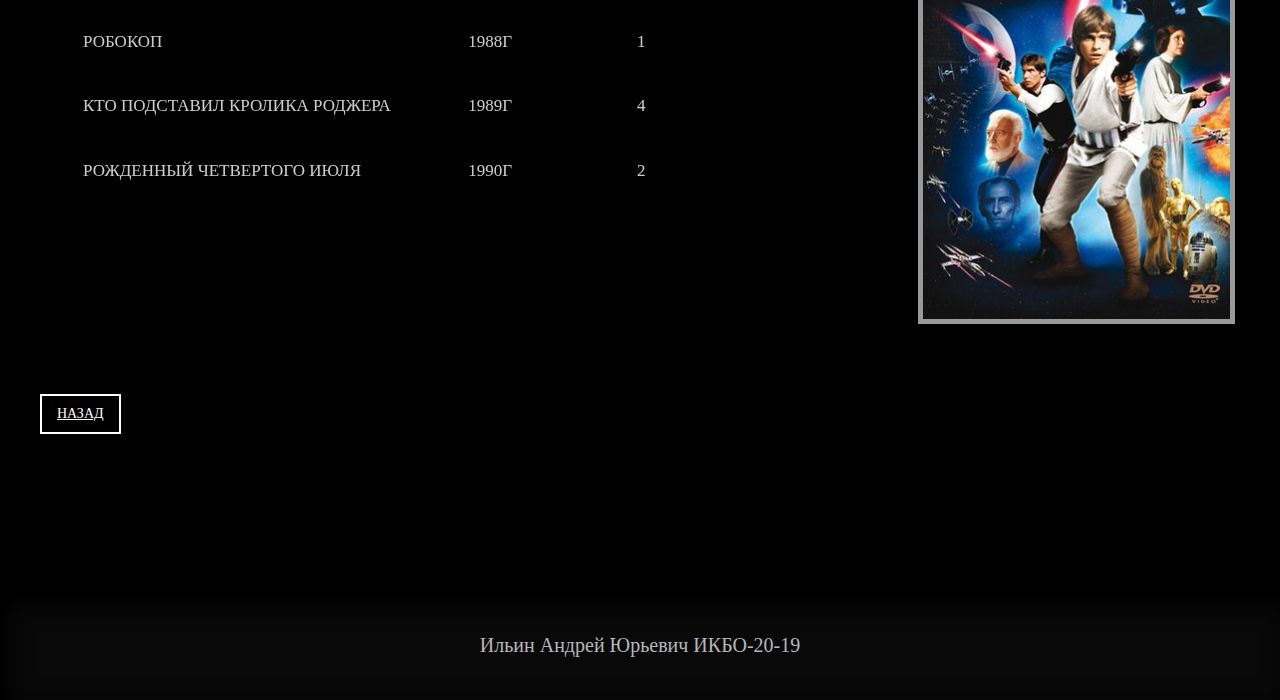
<file: 61P.html>
<!DOCTYPE HTML>
<html>
<head>
    <title>Oscar</title>
    <meta charset="utf-8">
    <link rel="stylesheet" href="29D.css">
    <link href="https://fonts.googleapis.com/css2?family=Kaushan+Script&family=Montserrat:wght@100;400;700&family=Oswald:wght@200&display=swap" rel="stylesheet">
</head>
<body>
<header class="header">
        <div class="container">
            <div class="header__inner">
                <div class="header__logo">OSCAR</div>
                <nav class="nav">
                    <p class="drama">Жанр: Приключения с 1961г. по 1990г.</p>
                    <div class="right">
                     <a href="">
                            <img class="img" src="61P1.jpg"><br>
                            <img class="img" src="61P2.jpg"><br>
                            <img class="img" src="61P3.jpg"><br>
                        </a>
                    </div>
                    <div class="left">
                      <table class="table_blur">
                        <tr>
                            <th>Название фильма</th>
                            <th>Год</th>
                            <th>Колличество оскаров</th>
                        </tr>
                        <tr>
                            <td>Спартак</td>
                            <td>1961г</td>
                            <td>4</td>
                        </tr>
                        <tr>
                            <td>Лоуренс Аравийский</td>
                            <td>1963г</td>
                            <td>7</td>
                        </tr>
                        <tr>
                            <td>Том Джонс</td>
                            <td>1964г</td>
                            <td>4</td>
                        </tr>
                        <tr>
                            <td>Война на Диком Западе</td>
                            <td>1964г</td>
                            <td>4</td>
                        </tr>
                        <tr>
                            <td>Грек Зорба</td>
                            <td>1965г</td>
                            <td>3</td>
                        </tr>
                        <tr>
                            <td>Камелот</td>
                            <td>1968г</td>
                            <td>3</td>
                        </tr>
                        <tr>
                            <td>Бонни и Клайд</td>
                            <td>1968г</td>
                            <td>2</td>
                        </tr>
                        <tr>
                            <td>Французский связной</td>
                            <td>1972г</td>
                            <td>5</td>
                        </tr>
                        <tr>
                            <td>Крестный отец</td>
                            <td>1973г</td>
                            <td>3</td>
                        </tr>
                        <tr>
                            <td>Приключения «Посейдона»</td>
                            <td>1973г</td>
                            <td>1</td>
                        </tr>
                        <tr>
                            <td>Крестный отец 2</td>
                            <td>1975г</td>
                            <td>6</td>
                        </tr>
                        <tr>
                            <td>Звездные войны: Эпизод 4 — Новая надежда</td>
                            <td>1978г</td>
                            <td>4</td>
                        </tr>
                        <tr>
                            <td>Звездные войны: Эпизод 5 — Империя наносит ответный удар</td>
                            <td>1981г</td>
                            <td>4</td>
                        </tr>
                        <tr>
                            <td>Индиана Джонс: В поисках утраченного ковчега</td>
                            <td>1982г</td>
                            <td>5</td>
                        </tr>
                        <tr>
                            <td>Парни что надо</td>
                            <td>1984г</td>
                            <td>4</td>
                        </tr>
                        <tr>
                            <td>Поездка в Индию</td>
                            <td>1985г</td>
                            <td>2</td>
                        </tr>
                        <tr>
                            <td>Из Африки</td>
                            <td>1986г</td>
                            <td>4</td>
                        </tr>
                        <tr>
                            <td>Чужие</td>
                            <td>1987г</td>
                            <td>2</td>
                        </tr>
                        <tr>
                            <td>Робокоп</td>
                            <td>1988г</td>
                            <td>1</td>
                        </tr>
                        <tr>
                            <td>Кто подставил кролика Роджера</td>
                            <td>1989г</td>
                            <td>4</td>
                        </tr>
                        <tr>
                            <td>Рожденный четвертого июля</td>
                            <td>1990г</td>
                            <td>2</td>
                        </tr>
                    </table>
                    </div>
                </nav>
            </div>
            <div class="mainpage__inner">
                <a class="btn" href="index3.html">Назад</a>
            </div>
        </div>
    <div class="block">
    <div class="contacts" id="ya">
    Ильин Андрей Юрьевич ИКБО-20-19
    </div>
    </div>
    </header>
</body>
</html>
</file>
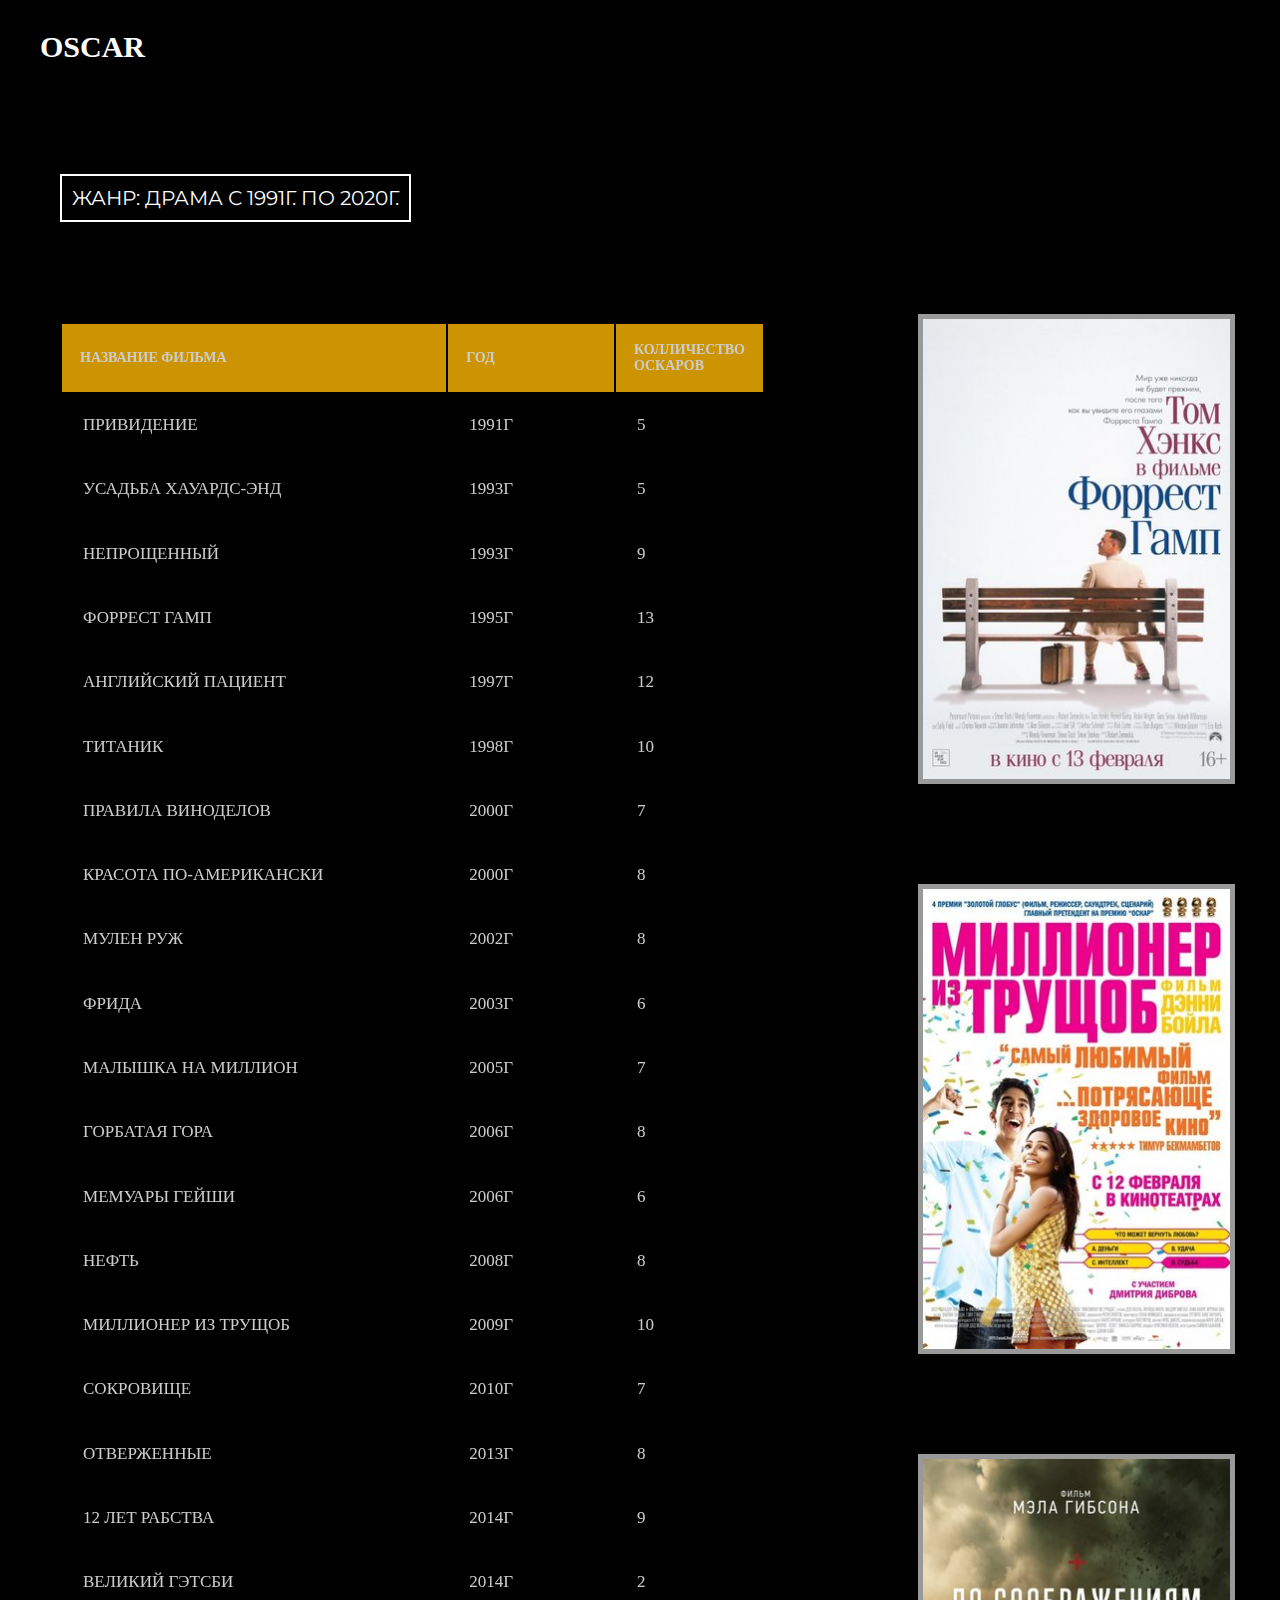
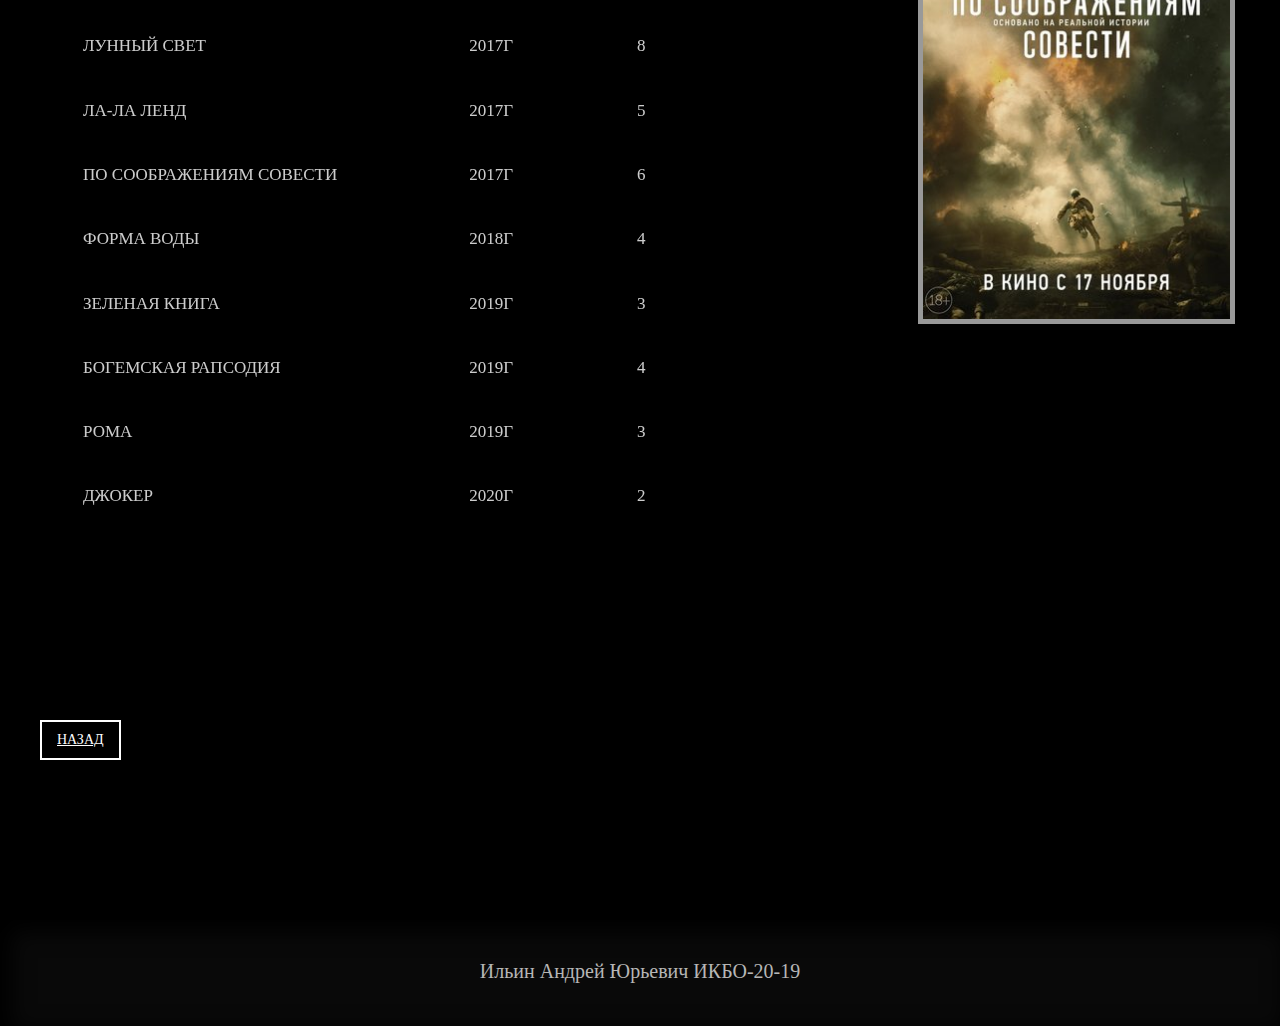
<file: 91D.html>
<!DOCTYPE HTML>
<html>
<head>
    <title>Oscar</title>
    <meta charset="utf-8">
    <link rel="stylesheet" href="29D.css">
    <link href="https://fonts.googleapis.com/css2?family=Kaushan+Script&family=Montserrat:wght@100;400;700&family=Oswald:wght@200&display=swap" rel="stylesheet">
</head>
<body>
<header class="header">
        <div class="container">
            <div class="header__inner">
                <div class="header__logo">OSCAR</div>
                <nav class="nav">
                    <p class="drama">Жанр: Драма с 1991г. по 2020г.</p>
                    <div class="right">
                     <a href="">
                            <img class="img" src="91D1.jpg"><br>
                            <img class="img" src="91D2.jpg"><br>
                            <img class="img" src="91D3.jpg"><br>
                        </a>
                    </div>
                    <div class="left">
                      <table class="table_blur">
                        <tr>
                            <th>Название фильма</th>
                            <th>Год</th>
                            <th>Колличество оскаров</th>
                        </tr>
                        <tr>
                            <td>Привидение</td>
                            <td>1991г</td>
                            <td>5</td>
                        </tr>
                        <tr>
                            <td>Усадьба Хауардс-Энд</td>
                            <td>1993г</td>
                            <td>5</td>
                        </tr>
                        <tr>
                            <td>Непрощенный</td>
                            <td>1993г</td>
                            <td>9</td>
                        </tr>
                        <tr>
                            <td>Форрест Гамп</td>
                            <td>1995г</td>
                            <td>13</td>
                        </tr>
                        <tr>
                            <td>Английский пациент</td>
                            <td>1997г</td>
                            <td>12</td>
                        </tr>
                        <tr>
                            <td>Титаник</td>
                            <td>1998г</td>
                            <td>10</td>
                        </tr>
                        <tr>
                            <td>Правила виноделов</td>
                            <td>2000г</td>
                            <td>7</td>
                        </tr>
                        <tr>
                            <td>Красота по-американски</td>
                            <td>2000г</td>
                            <td>8</td>
                        </tr>
                        <tr>
                            <td>Мулен Руж</td>
                            <td>2002г</td>
                            <td>8</td>
                        </tr>
                        <tr>
                            <td>Фрида</td>
                            <td>2003г</td>
                            <td>6</td>
                        </tr>
                        <tr>
                            <td>Малышка на миллион</td>
                            <td>2005г</td>
                            <td>7</td>
                        </tr>
                        <tr>
                            <td>Горбатая гора</td>
                            <td>2006г</td>
                            <td>8</td>
                        </tr>
                        <tr>
                            <td>Мемуары гейши</td>
                            <td>2006г</td>
                            <td>6</td>
                        </tr>
                        <tr>
                            <td>Нефть</td>
                            <td>2008г</td>
                            <td>8</td>
                        </tr>
                        <tr>
                            <td>Миллионер из трущоб</td>
                            <td>2009г</td>
                            <td>10</td>
                        </tr>
                        <tr>
                            <td>Сокровище</td>
                            <td>2010г</td>
                            <td>7</td>
                        </tr>
                        <tr>
                            <td>Отверженные</td>
                            <td>2013г</td>
                            <td>8</td>
                        </tr>
                        <tr>
                            <td>12 лет рабства</td>
                            <td>2014г</td>
                            <td>9</td>
                        </tr>
                        <tr>
                            <td>Великий Гэтсби</td>
                            <td>2014г</td>
                            <td>2</td>
                        </tr>
                        <tr>
                            <td>Лунный свет</td>
                            <td>2017г</td>
                            <td>8</td>
                        </tr>
                        <tr>
                            <td>Ла-Ла Ленд</td>
                            <td>2017г</td>
                            <td>5</td>
                        </tr>
                        <tr>
                            <td>По соображениям совести</td>
                            <td>2017г</td>
                            <td>6</td>
                        </tr>
                        <tr>
                            <td>Форма воды</td>
                            <td>2018г</td>
                            <td>4</td>
                        </tr>
                        <tr>
                            <td>Зеленая книга</td>
                            <td>2019г</td>
                            <td>3</td>
                        </tr>
                        <tr>
                            <td>Богемская рапсодия</td>
                            <td>2019г</td>
                            <td>4</td>
                        </tr>
                        <tr>
                            <td>Рома</td>
                            <td>2019г</td>
                            <td>3</td>
                        </tr>
                        <tr>
                            <td>Джокер</td>
                            <td>2020г</td>
                            <td>2</td>
                        </tr>
                    </table>
                    </div>
                </nav>
            </div>
            <div class="mainpage__inner">
                <a class="btn" href="index3.html">Назад</a>
            </div>
        </div>
    <div class="block">
    <div class="contacts" id="ya">
    Ильин Андрей Юрьевич ИКБО-20-19
    </div>
    </div>
    </header>
</body>
</html>
</file>
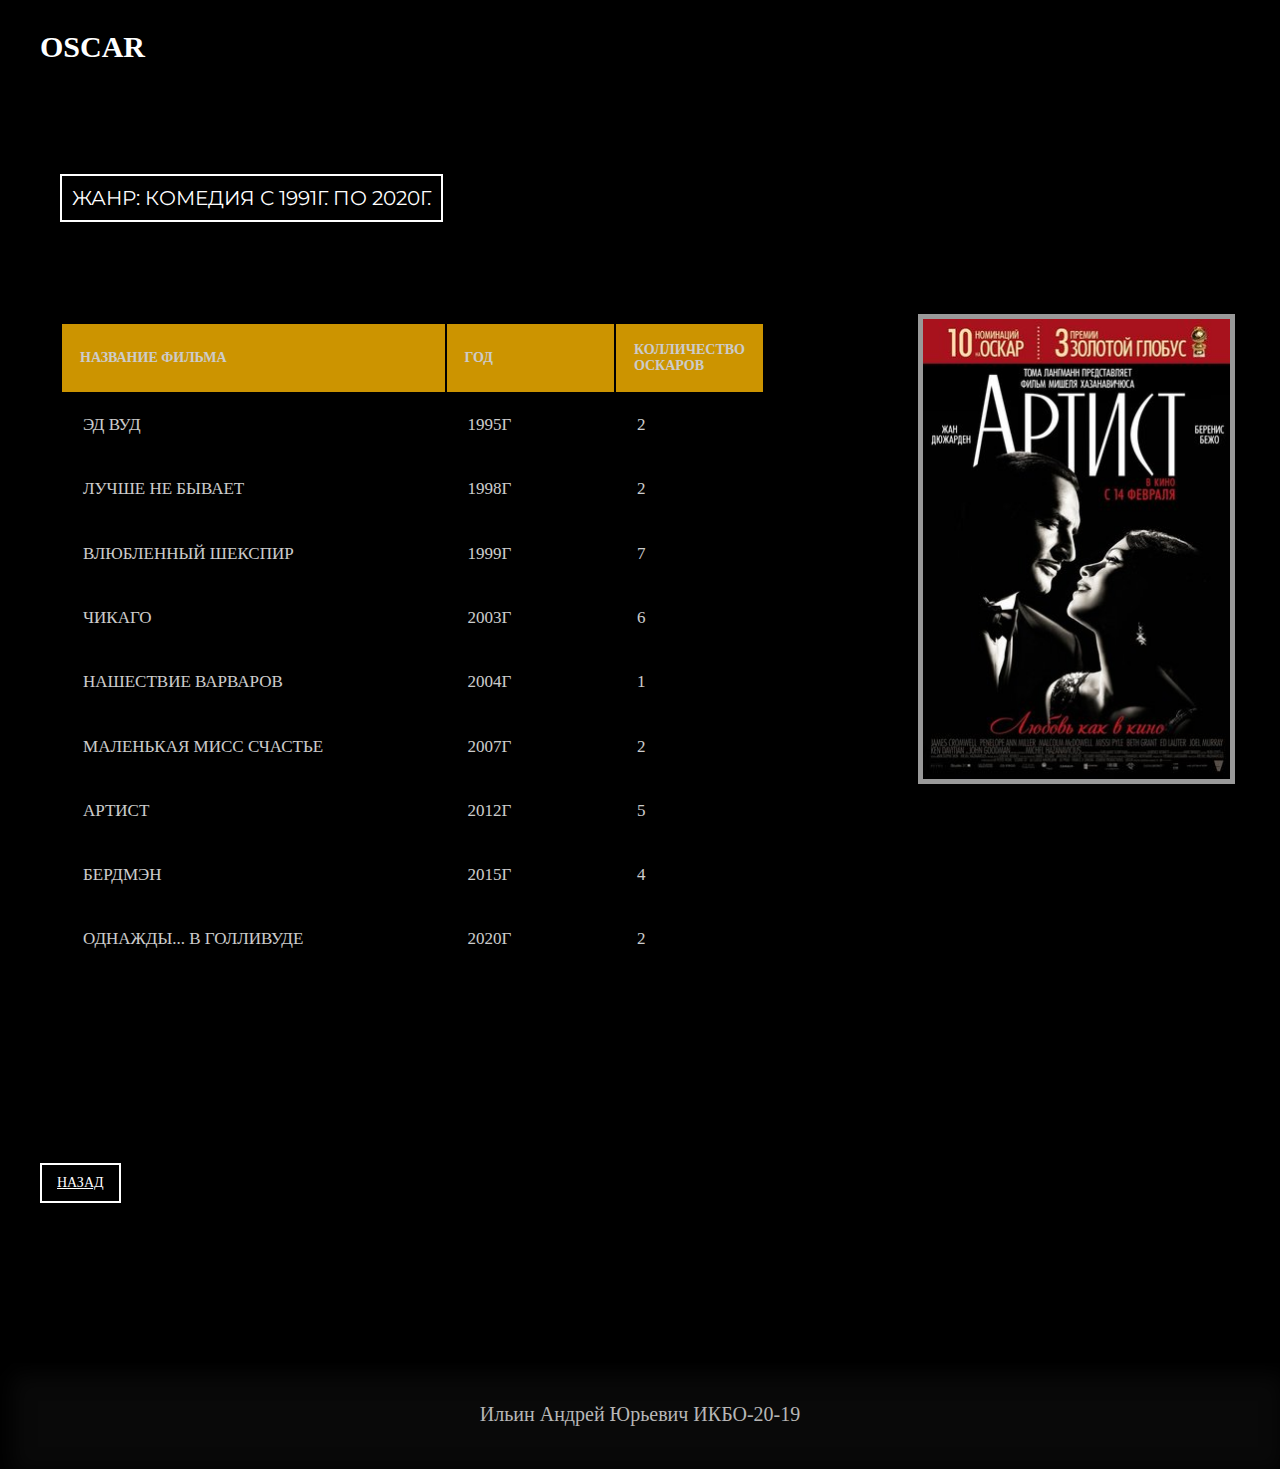
<file: 91K.html>
<!DOCTYPE HTML>
<html>
<head>
    <title>Oscar</title>
    <meta charset="utf-8">
    <link rel="stylesheet" href="29D.css">
    <link href="https://fonts.googleapis.com/css2?family=Kaushan+Script&family=Montserrat:wght@100;400;700&family=Oswald:wght@200&display=swap" rel="stylesheet">
</head>
<body>
<header class="header">
        <div class="container">
            <div class="header__inner">
                <div class="header__logo">OSCAR</div>
                <nav class="nav">
                    <p class="drama">Жанр: Комедия с 1991г. по 2020г.</p>
                    <div class="right">
                     <a href="">
                            <img class="img" src="91K1.jpg"><br>
                        </a>
                    </div>
                    <div class="left">
                      <table class="table_blur">
                        <tr>
                            <th>Название фильма</th>
                            <th>Год</th>
                            <th>Колличество оскаров</th>
                        </tr>
                        <tr>
                            <td>Эд Вуд</td>
                            <td>1995г</td>
                            <td>2</td>
                        </tr>
                        <tr>
                            <td>Лучше не бывает</td>
                            <td>1998г</td>
                            <td>2</td>
                        </tr>
                        <tr>
                            <td>Влюбленный Шекспир</td>
                            <td>1999г</td>
                            <td>7</td>
                        </tr>
                        <tr>
                            <td>Чикаго</td>
                            <td>2003г</td>
                            <td>6</td>
                        </tr>
                        <tr>
                            <td>Нашествие варваров</td>
                            <td>2004г</td>
                            <td>1</td>
                        </tr>
                        <tr>
                            <td>Маленькая мисс Счастье</td>
                            <td>2007г</td>
                            <td>2</td>
                        </tr>
                        <tr>
                            <td>Артист</td>
                            <td>2012г</td>
                            <td>5</td>
                        </tr>
                        <tr>
                            <td>Бердмэн</td>
                            <td>2015г</td>
                            <td>4</td>
                        </tr>
                        <tr>
                            <td>Однажды... в Голливуде</td>
                            <td>2020г</td>
                            <td>2</td>
                        </tr>
                    </table>
                    </div>
                </nav>
            </div>
            <div class="mainpage__inner">
                <a class="btn" href="index3.html">Назад</a>
            </div>
        </div>
    <div class="block">
    <div class="contacts" id="ya">
    Ильин Андрей Юрьевич ИКБО-20-19
    </div>
    </div>
    </header>
</body>
</html>
</file>
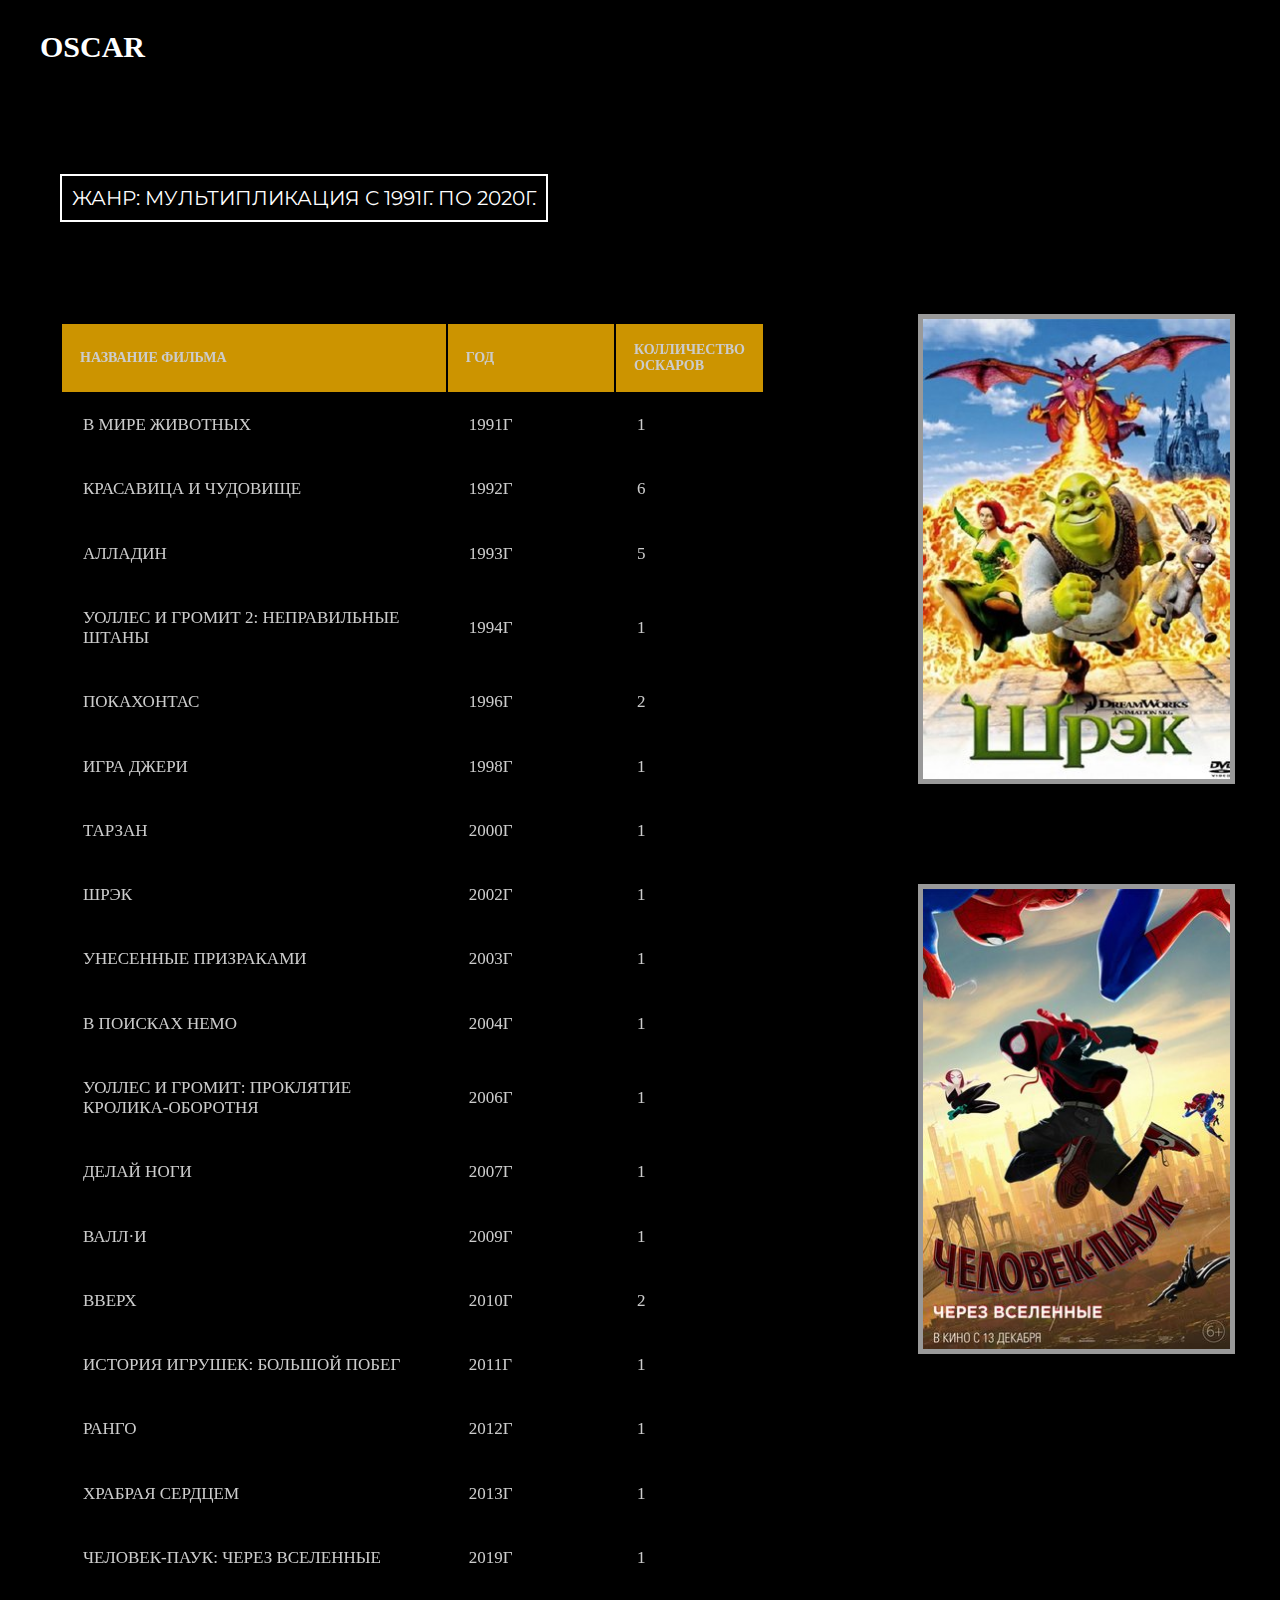
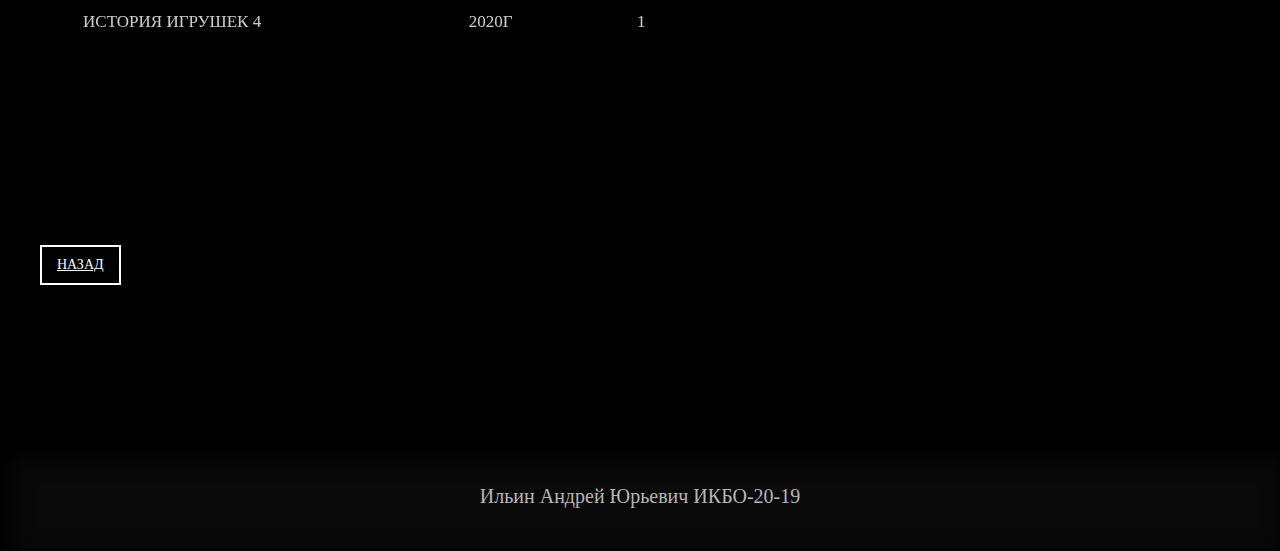
<file: 91M.html>
<!DOCTYPE HTML>
<html>
<head>
    <title>Oscar</title>
    <meta charset="utf-8">
    <link rel="stylesheet" href="29D.css">
    <link href="https://fonts.googleapis.com/css2?family=Kaushan+Script&family=Montserrat:wght@100;400;700&family=Oswald:wght@200&display=swap" rel="stylesheet">
</head>
<body>
<header class="header">
        <div class="container">
            <div class="header__inner">
                <div class="header__logo">OSCAR</div>
                <nav class="nav">
                    <p class="drama">Жанр: Мультипликация с 1991г. по 2020г.</p>
                    <div class="right">
                     <a href="">
                            <img class="img" src="91M1.jpg"><br>
                            <img class="img" src="91M2.jpg"><br>
                        </a>
                    </div>
                    <div class="left">
                      <table class="table_blur">
                        <tr>
                            <th>Название фильма</th>
                            <th>Год</th>
                            <th>Колличество оскаров</th>
                        </tr>
                        <tr>
                            <td>В мире животных</td>
                            <td>1991г</td>
                            <td>1</td>
                        </tr>
                        <tr>
                            <td>Красавица и чудовище</td>
                            <td>1992г</td>
                            <td>6</td>
                        </tr>
                        <tr>
                            <td>Алладин</td>
                            <td>1993г</td>
                            <td>5</td>
                        </tr>
                        <tr>
                            <td>Уоллес и Громит 2: Неправильные штаны</td>
                            <td>1994г</td>
                            <td>1</td>
                        </tr>
                        <tr>
                            <td>Покахонтас</td>
                            <td>1996г</td>
                            <td>2</td>
                        </tr>
                        <tr>
                            <td>Игра Джери</td>
                            <td>1998г</td>
                            <td>1</td>
                        </tr>
                        <tr>
                            <td>Тарзан</td>
                            <td>2000г</td>
                            <td>1</td>
                        </tr>
                        <tr>
                            <td>Шрэк</td>
                            <td>2002г</td>
                            <td>1</td>
                        </tr>
                        <tr>
                            <td>Унесенные призраками</td>
                            <td>2003г</td>
                            <td>1</td>
                        </tr>
                        <tr>
                            <td>В поисках Немо</td>
                            <td>2004г</td>
                            <td>1</td>
                        </tr>
                        <tr>
                            <td>Уоллес и Громит: Проклятие кролика-оборотня</td>
                            <td>2006г</td>
                            <td>1</td>
                        </tr>
                        <tr>
                            <td>Делай ноги</td>
                            <td>2007г</td>
                            <td>1</td>
                        </tr>
                        <tr>
                            <td>ВАЛЛ·И</td>
                            <td>2009г</td>
                            <td>1</td>
                        </tr>
                        <tr>
                            <td>Вверх</td>
                            <td>2010г</td>
                            <td>2</td>
                        </tr>
                        <tr>
                            <td>История игрушек: Большой побег</td>
                            <td>2011г</td>
                            <td>1</td>
                        </tr>
                        <tr>
                            <td>Ранго</td>
                            <td>2012г</td>
                            <td>1</td>
                        </tr>
                        <tr>
                            <td>Храбрая сердцем</td>
                            <td>2013г</td>
                            <td>1</td>
                        </tr>
                        <tr>
                            <td>Человек-паук: Через вселенные</td>
                            <td>2019г</td>
                            <td>1</td>
                        </tr>
                        <tr>
                            <td>История игрушек 4</td>
                            <td>2020г</td>
                            <td>1</td>
                        </tr>
                    </table>
                    </div>
                </nav>
            </div>
            <div class="mainpage__inner">
                <a class="btn" href="index3.html">Назад</a>
            </div>
        </div>
    <div class="block">
    <div class="contacts" id="ya">
    Ильин Андрей Юрьевич ИКБО-20-19
    </div>
    </div>
    </header>
</body>
</html>
</file>
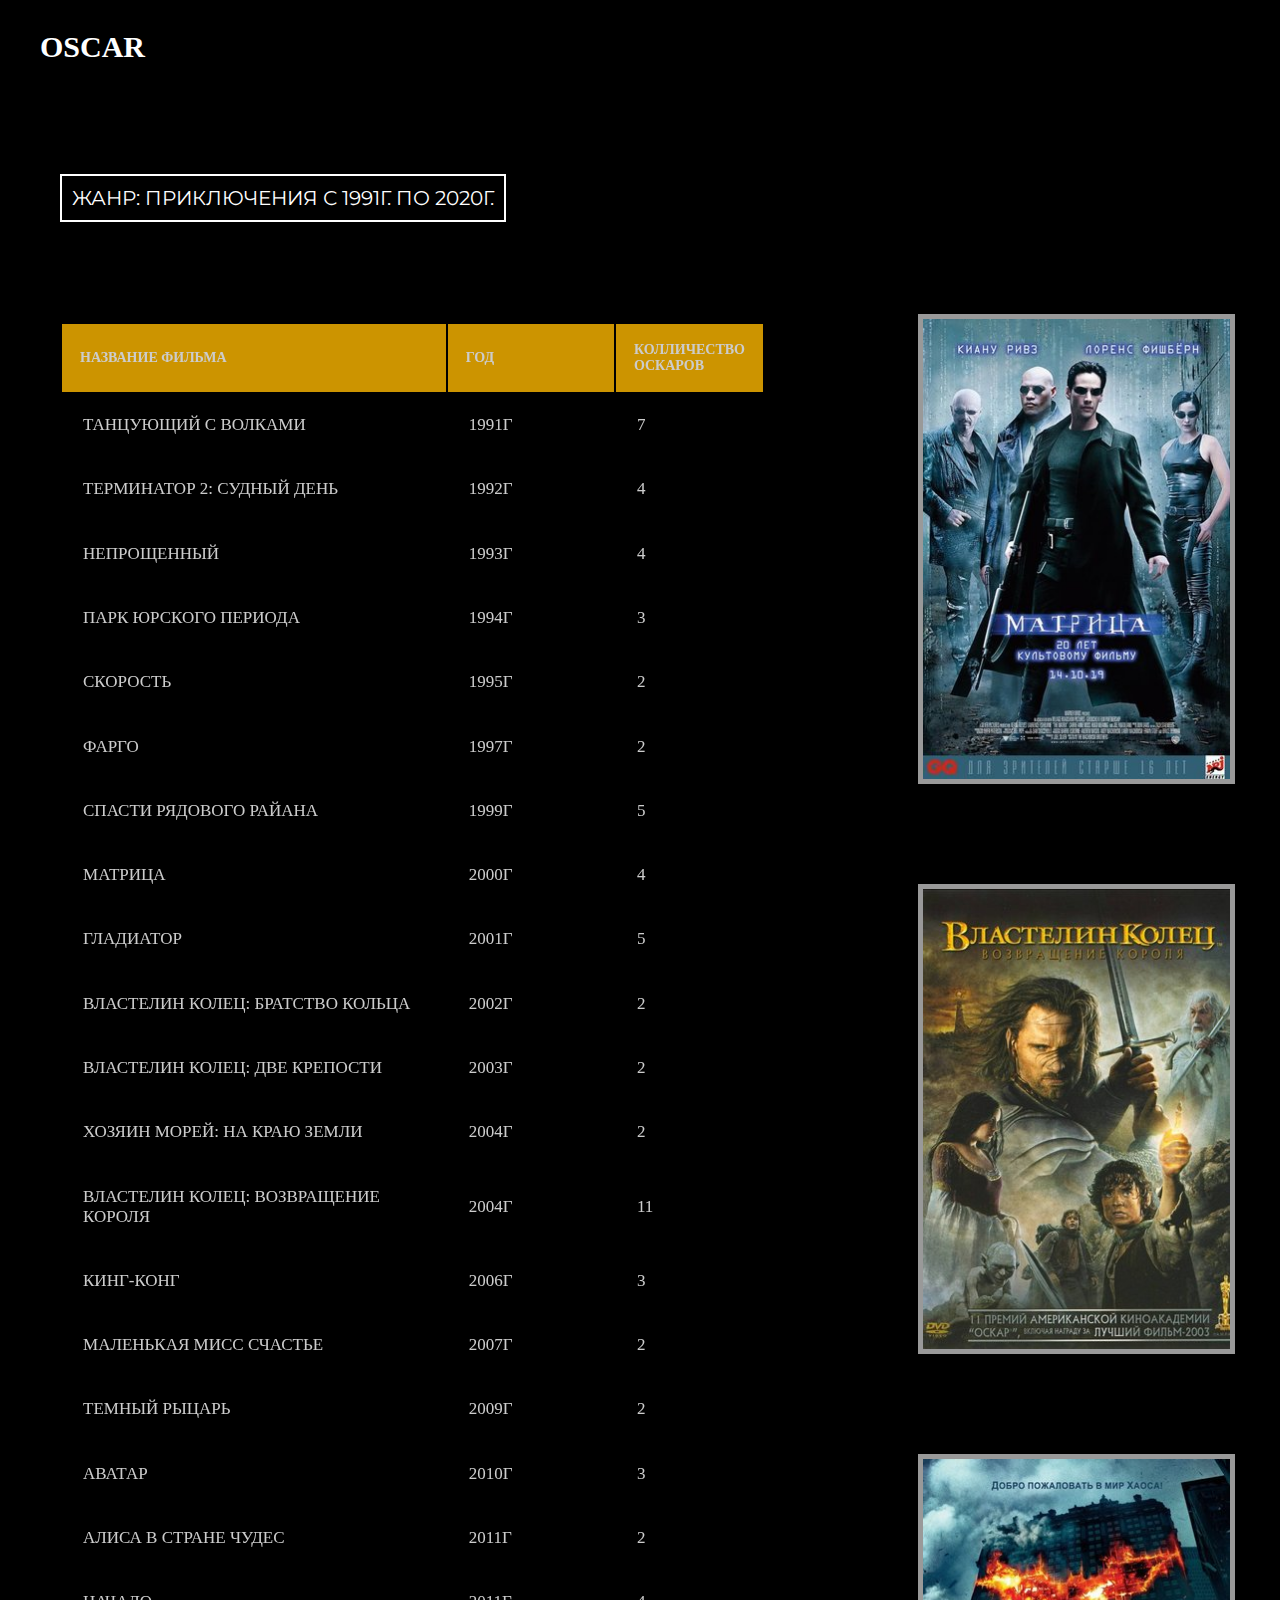
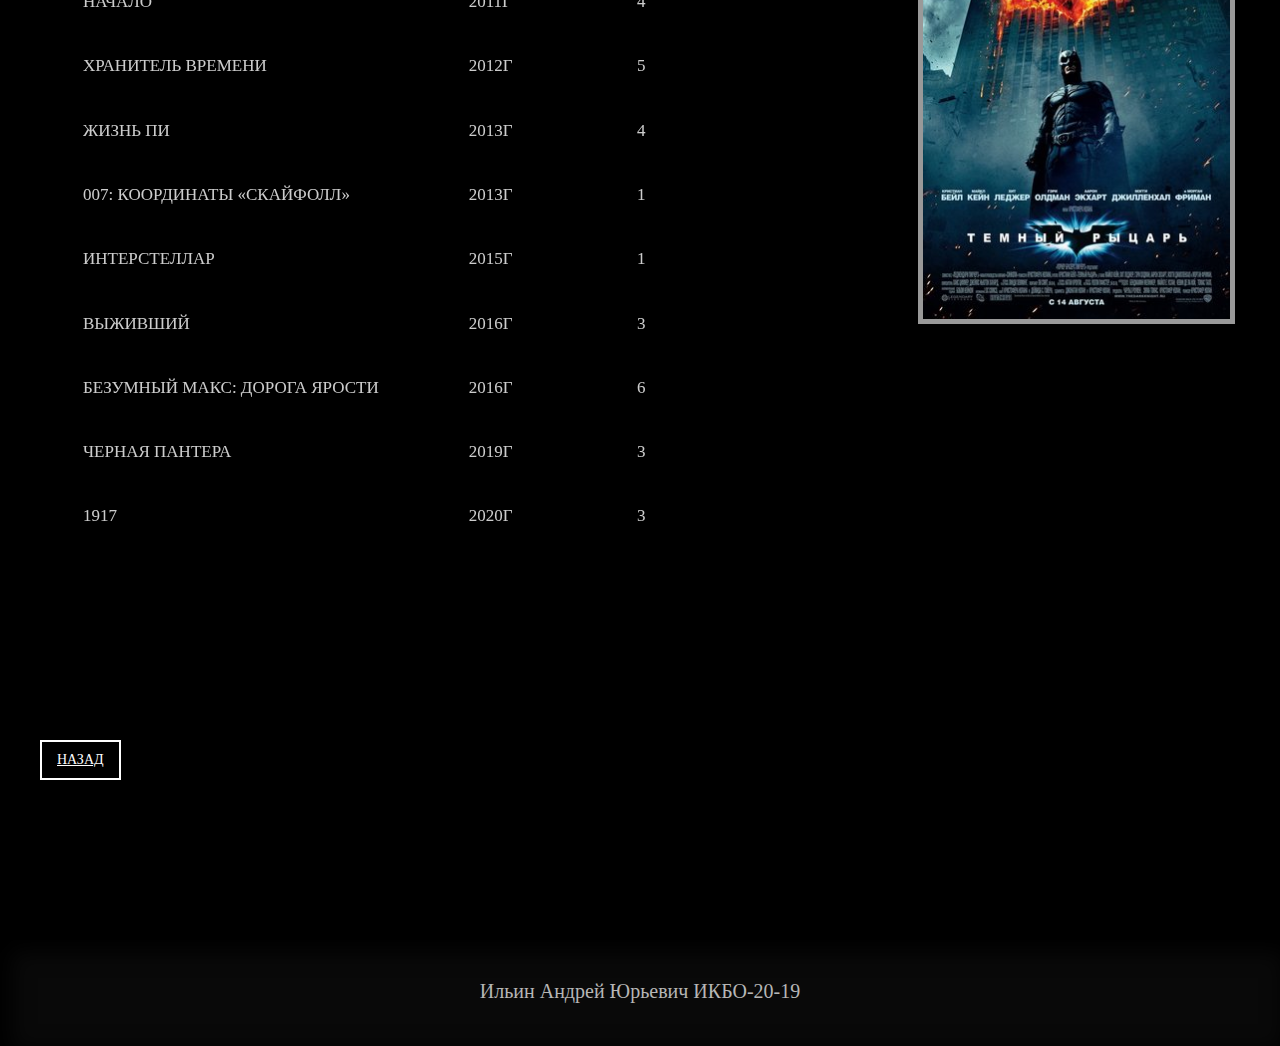
<file: 91P.html>
<!DOCTYPE HTML>
<html>
<head>
    <title>Oscar</title>
    <meta charset="utf-8">
    <link rel="stylesheet" href="29D.css">
    <link href="https://fonts.googleapis.com/css2?family=Kaushan+Script&family=Montserrat:wght@100;400;700&family=Oswald:wght@200&display=swap" rel="stylesheet">
</head>
<body>
<header class="header">
        <div class="container">
            <div class="header__inner">
                <div class="header__logo">OSCAR</div>
                <nav class="nav">
                    <p class="drama">Жанр: Приключения с 1991г. по 2020г.</p>
                    <div class="right">
                     <a href="">
                            <img class="img" src="91P1.jpg"><br>
                            <img class="img" src="91P2.jpg"><br>
                            <img class="img" src="91P3.jpg"><br>
                        </a>
                    </div>
                    <div class="left">
                      <table class="table_blur">
                        <tr>
                            <th>Название фильма</th>
                            <th>Год</th>
                            <th>Колличество оскаров</th>
                        </tr>
                        <tr>
                            <td>Танцующий с волками</td>
                            <td>1991г</td>
                            <td>7</td>
                        </tr>
                        <tr>
                            <td>Терминатор 2: Судный день</td>
                            <td>1992г</td>
                            <td>4</td>
                        </tr>
                        <tr>
                            <td>Непрощенный</td>
                            <td>1993г</td>
                            <td>4</td>
                        </tr>
                        <tr>
                            <td>Парк Юрского периода</td>
                            <td>1994г</td>
                            <td>3</td>
                        </tr>
                        <tr>
                            <td>Скорость</td>
                            <td>1995г</td>
                            <td>2</td>
                        </tr>
                        <tr>
                            <td>Фарго</td>
                            <td>1997г</td>
                            <td>2</td>
                        </tr>
                        <tr>
                            <td>Спасти рядового Райана</td>
                            <td>1999г</td>
                            <td>5</td>
                        </tr>
                        <tr>
                            <td>Матрица</td>
                            <td>2000г</td>
                            <td>4</td>
                        </tr>
                        <tr>
                            <td>Гладиатор</td>
                            <td>2001г</td>
                            <td>5</td>
                        </tr>
                        <tr>
                            <td>Властелин колец: Братство кольца</td>
                            <td>2002г</td>
                            <td>2</td>
                        </tr>
                        <tr>
                            <td>Властелин колец: Две крепости</td>
                            <td>2003г</td>
                            <td>2</td>
                        </tr>
                        <tr>
                            <td>Хозяин морей: На краю Земли</td>
                            <td>2004г</td>
                            <td>2</td>
                        </tr>
                        <tr>
                            <td>Властелин колец: Возвращение короля</td>
                            <td>2004г</td>
                            <td>11</td>
                        </tr>
                        <tr>
                            <td>Кинг-Конг</td>
                            <td>2006г</td>
                            <td>3</td>
                        </tr>
                        <tr>
                            <td>Маленькая мисс Счастье</td>
                            <td>2007г</td>
                            <td>2</td>
                        </tr>
                        <tr>
                            <td>Темный рыцарь</td>
                            <td>2009г</td>
                            <td>2</td>
                        </tr>
                        <tr>
                            <td>Аватар</td>
                            <td>2010г</td>
                            <td>3</td>
                        </tr>
                        <tr>
                            <td>Алиса в стране чудес</td>
                            <td>2011г</td>
                            <td>2</td>
                        </tr>
                        <tr>
                            <td>Начало</td>
                            <td>2011г</td>
                            <td>4</td>
                        </tr>
                        <tr>
                            <td>Хранитель времени</td>
                            <td>2012г</td>
                            <td>5</td>
                        </tr>
                        <tr>
                            <td>Жизнь Пи</td>
                            <td>2013г</td>
                            <td>4</td>
                        </tr>
                        <tr>
                            <td>007: Координаты «Скайфолл»</td>
                            <td>2013г</td>
                            <td>1</td>
                        </tr>
                        <tr>
                            <td>Интерстеллар</td>
                            <td>2015г</td>
                            <td>1</td>
                        </tr>
                        <tr>
                            <td>Выживший</td>
                            <td>2016г</td>
                            <td>3</td>
                        </tr>
                        <tr>
                            <td>Безумный Макс: Дорога ярости</td>
                            <td>2016г</td>
                            <td>6</td>
                        </tr>
                        <tr>
                            <td>Черная Пантера</td>
                            <td>2019г</td>
                            <td>3</td>
                        </tr>
                        <tr>
                            <td>1917</td>
                            <td>2020г</td>
                            <td>3</td>
                        </tr>
                    </table>
                    </div>
                </nav>
            </div>
            <div class="mainpage__inner">
                <a class="btn" href="index3.html">Назад</a>
            </div>
        </div>
    <div class="block">
    <div class="contacts" id="ya">
    Ильин Андрей Юрьевич ИКБО-20-19
    </div>
    </div>
    </header>
</body>
</html>
</file>
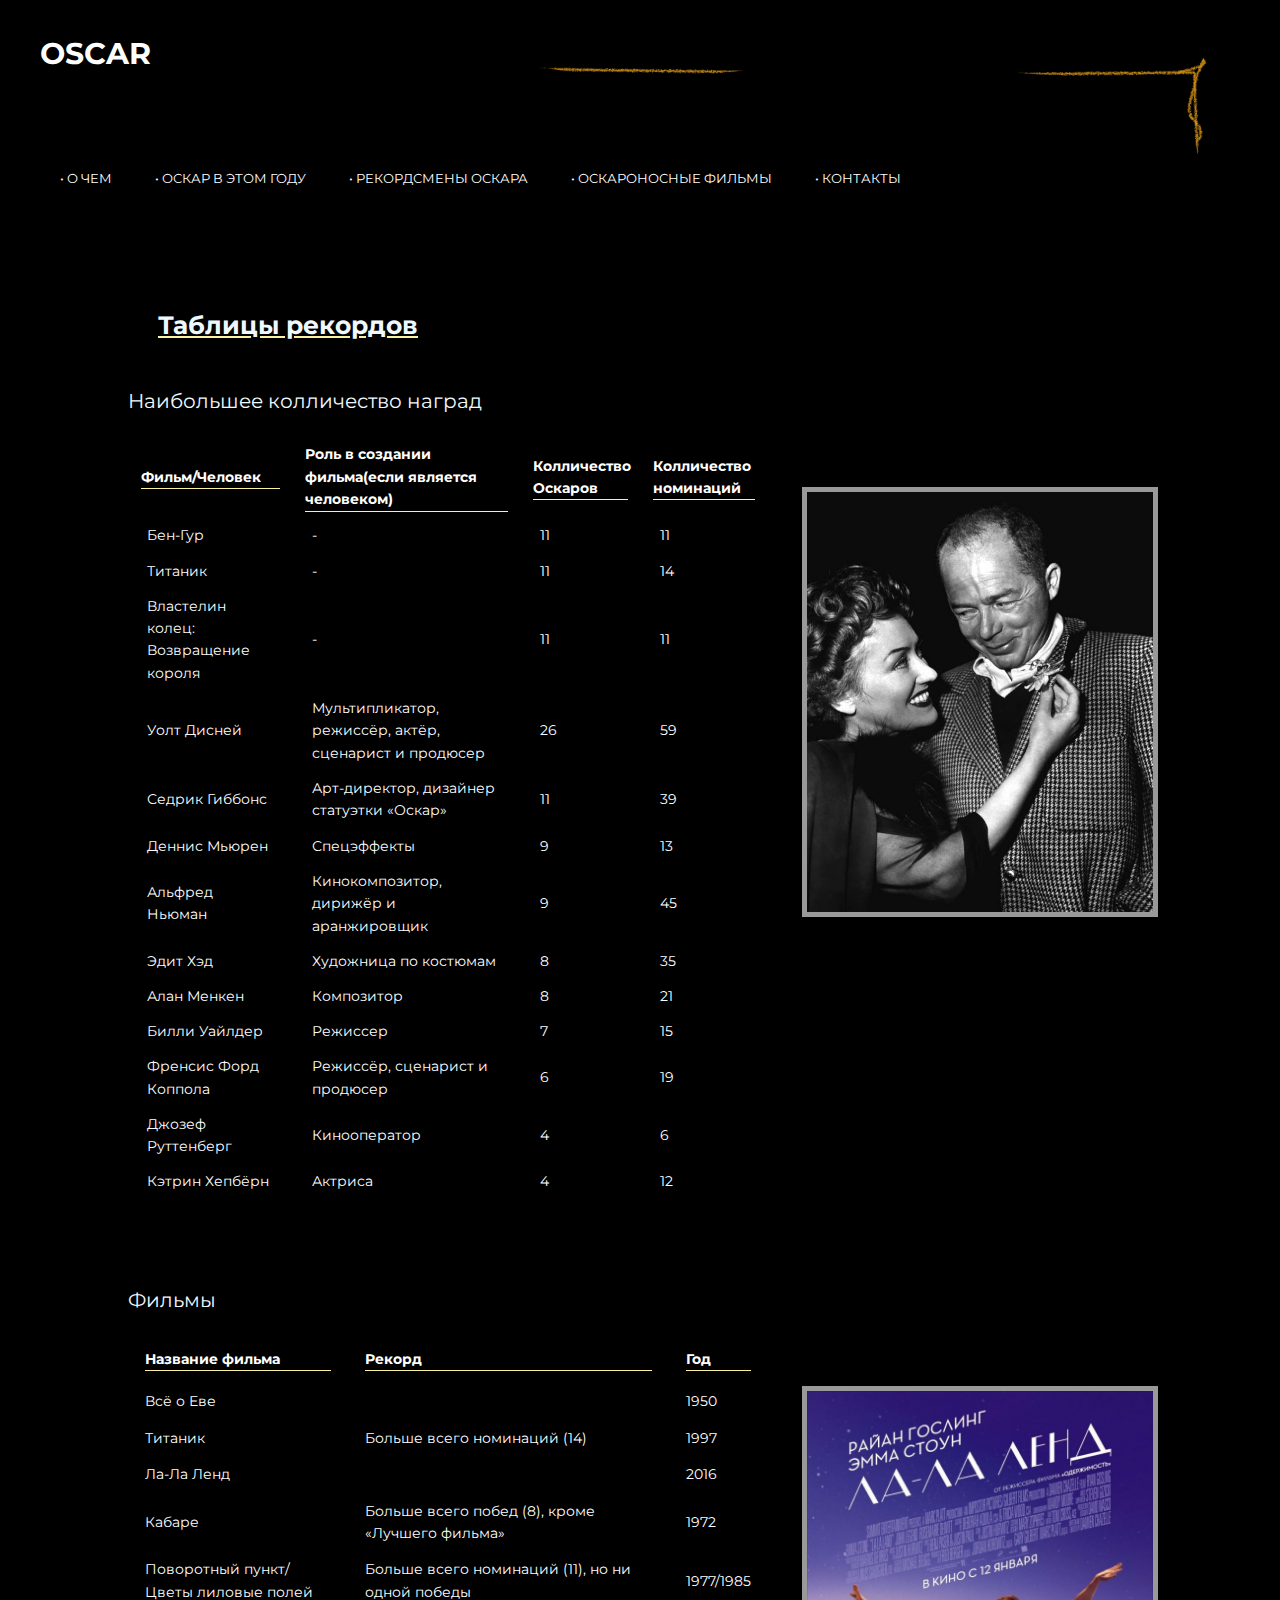
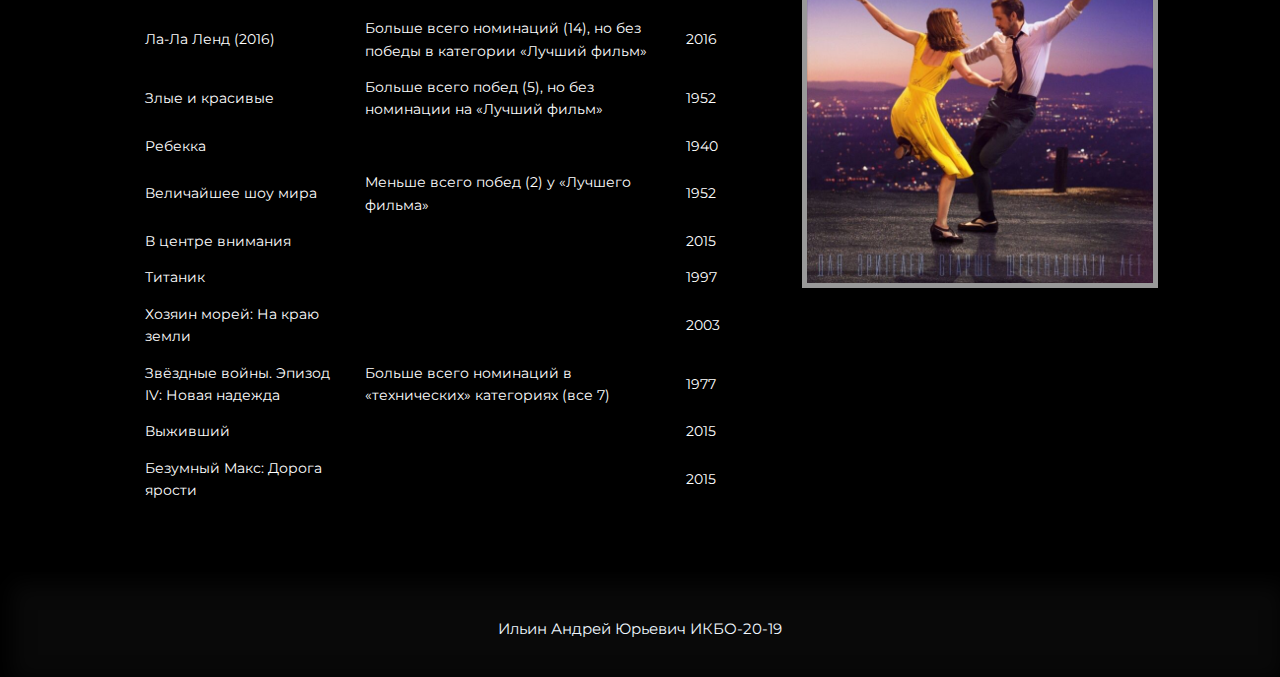
<file: index2.html>
<!DOCTYPE HTML>
<html>
<head>
    <title>Oscar</title>
    <meta charset="utf-8">
    <link rel="stylesheet" href="style2.css">
    <link href="https://fonts.googleapis.com/css2?family=Kaushan+Script&family=Montserrat:wght@100;400;700&family=Oswald:wght@200&display=swap" rel="stylesheet">
</head>
<body>
    <header class="header">
        <div class="container">
            <div class="header__inner">
                <div class="header__logo">OSCAR</div>
                <nav class="nav">
                            <a class="nav__link" href="index.html#about" target="site">&bull; О чем</a>
                            <a class="nav__link" href="index.html#OscarIn2020" target="site">&bull; Оскар в этом году</a>
                            <a class="nav__link" href="index2.html" target="site">&bull; Рекордсмены Оскара</a>
                            <a class="nav__link" href="index3.html" target="site">&bull; Оскароносные фильмы</a>
                            <a class="nav__link" href="#ya">&bull; Контакты</a>
                </nav>
            </div>
        </div>
    </header>
    <div class="mainpage">
        <div>
        <p class="tablesRecords"><b>Таблицы рекордов</b></p>
        <p class="tableName">Наибольшее колличество наград</p>
        <div class="inner">
            <a href="https://ru.wikipedia.org/wiki/%D0%A3%D0%B0%D0%B9%D0%BB%D0%B4%D0%B5%D1%80,_%D0%91%D0%B8%D0%BB%D0%BB%D0%B8" target="site">
                <img class="img" src="Billy.jfif">
            </a>
        </div>
        <table class="table_dark">
    <tr>
        <th>Фильм/Человек</th>
        <th>Роль в создании фильма(если является человеком)</th>
        <th>Колличество Оскаров</th>
        <th>Колличество номинаций</th>
    </tr>
    <tr>
        <td>Бен-Гур</td>
        <td>-</td>
        <td>11</td>
        <td>11</td>

    </tr>
    <tr>
        <td>Титаник</td>
        <td>-</td>
        <td>11</td>
        <td>14</td>

    </tr>
    <tr>
        <td>Властелин колец: Возвращение короля</td>
        <td>-</td>
        <td>11</td>
        <td>11</td>
    </tr>
    <tr>
        <td>Уолт Дисней</td>
        <td>Мультипликатор, режиссёр, актёр, сценарист и продюсер</td>
        <td>26</td>
        <td>59</td>
    </tr>
    <tr>
        <td>Седрик Гиббонс</td>
        <td>Арт-директор, дизайнер статуэтки «Оскар»</td>
        <td>11</td>
        <td>39</td>
    </tr>
    <tr>
        <td>Деннис Мьюрен</td>
        <td>Спецэффекты</td>
        <td>9</td>
        <td>13</td>
    </tr>
    <tr>
        <td>Альфред Ньюман</td>
        <td>Кинокомпозитор, дирижёр и аранжировщик</td>
        <td>9</td>
        <td>45</td>
    </tr>
    <tr>
        <td>Эдит Хэд</td>
        <td>Художница по костюмам</td>
        <td>8</td>
        <td>35</td>
    </tr>
    <tr>
        <td>Алан Менкен</td>
        <td>Композитор</td>
        <td>8</td>
        <td>21</td>
    </tr>
    <tr>
        <td>Билли Уайлдер</td>
        <td>Режиссер</td>
        <td>7</td>
        <td>15</td>
    </tr>
    <tr>
        <td>Френсис Форд Коппола</td>
        <td>Режиссёр, сценарист и продюсер</td>
        <td>6</td>
        <td>19</td>
    </tr>
    <tr>
        <td>Джозеф Руттенберг</td>
        <td>Кинооператор</td>
        <td>4</td>
        <td>6</td>
    </tr>
    <tr>
        <td>Кэтрин Хепбёрн</td>
        <td>Актриса</td>
        <td>4</td>
        <td>12</td>
    </tr>
</table>

<div class="background_table2">
    <p class="tableName2">Фильмы</p>
    <div class="inner">
            <a href="https://ru.wikipedia.org/wiki/%D0%9B%D0%B0-%D0%9B%D0%B0_%D0%9B%D0%B5%D0%BD%D0%B4" target="site">
                <img class="img" src="la-la-land.jpg">
            </a>
        </div>
       <table class="table_dark2">
    <tr>
        <th>Название фильма</th>
        <th>Рекорд</th>
        <th>Год</th>
    </tr>
    <tr>
        <td>Всё о Еве</td>
        <td></td>
        <td>1950</td>
    </tr>
    <tr>
        <td>Титаник</td>
        <td>Больше всего номинаций (14)</td>
        <td>1997</td>
    </tr>
    <tr>
        <td>Ла-Ла Ленд</td>
        <td></td>
        <td>2016</td>
    </tr>
    <tr>
        <td>Кабаре</td>
        <td>Больше всего побед (8), кроме «Лучшего фильма»</td>
        <td>1972</td>
    </tr>
    <tr>
        <td>Поворотный пункт/Цветы лиловые полей</td>
        <td>Больше всего номинаций (11), но ни одной победы</td>
        <td>1977/1985</td>
    </tr>
    <tr>
        <td>Ла-Ла Ленд (2016)</td>
        <td>Больше всего номинаций (14), но без победы в категории «Лучший фильм»</td>
        <td>2016</td>
    </tr>
    <tr>
        <td>Злые и красивые</td>
        <td>Больше всего побед (5), но без номинации на «Лучший фильм»</td>
        <td>1952</td>
    </tr>
    <tr>
        <td>Ребекка</td>
        <td></td>
        <td>1940</td>
    </tr>
    <tr>
        <td>Величайшее шоу мира</td>
        <td>Меньше всего побед (2) у «Лучшего фильма»</td>
        <td>1952</td>
    </tr>
    <tr>
        <td>В центре внимания </td>
        <td></td>
        <td>2015</td>
    </tr>
    <tr>
        <td>Титаник</td>
        <td></td>
        <td>1997</td>
    </tr>
    <tr>
        <td>Хозяин морей: На краю земли</td>
        <td></td>
        <td>2003</td>
    </tr>
    <tr>
        <td>Звёздные войны. Эпизод IV: Новая надежда</td>
        <td>Больше всего номинаций в «технических» категориях (все 7)</td>
        <td>1977</td>
    </tr>
    <tr>
        <td>Выживший</td>
        <td></td>
        <td>2015</td>
    </tr>
    <tr>
        <td>Безумный Макс: Дорога ярости</td>
        <td></td>
        <td>2015</td>
    </tr>
</table>
    </div>   
</div>  
    </div>
    <div class="block">
        <div class="contacts" id="ya">
        Ильин Андрей Юрьевич ИКБО-20-19
        </div>
    </div>
</body>
</html>
</file>
<file: 29D.css>
html{
    scroll-behavior: smooth;
    overflow-x: hidden;
}
body{
    background-color: #000;
}
.container{
    width: 100%;
    max-width: 1200px;
    padding-bottom: 120px;
    margin: auto;
}
.header{
    padding-top: 30px;
    width:100%;
    position: absolute;
    top: 0;
    left: 0;
    right: 0;
    z-index: 1000;
    
}

header__inner{
    display: flex;
    justify-content: space-between;
}

.header__logo{
    font-size: 30px;
    font-weight: 700;
    color: #fff;
}
.nav{
    display:block;
    padding:5px;
    background-size: 310px auto;
    font-size: 17px;
    text-transform: uppercase;
    padding-top: 90px;
    padding-left: 20px;
    padding-bottom: 190px;
    float: center;
}
.btn{
    display: inline-block;
    vertical-align: bottom;
    border: 2px solid #fff;
    padding: 10px 15px;
    color: #fff;
    text-transform: uppercase;
    font-size: 14px;
    transition: color 0.2s linear;
}
.btn:hover{
    color:#fcf19f;
}
.drama{
    padding: 10px;
    padding-left: 10px;
    margin-bottom: 100px;
    color: white;
    font-size: 20px;
    font-family: 'Montserrat', sans-serif;
    text-align: center;
    display: inline-block;
    vertical-align: bottom;
    border: 2px solid #fff;
    color: #fff;
    text-transform: uppercase;
}
.table_blur {
    width: 100%;
    color: white;
    opacity: 0.8;
    text-align: left;
}

.table_blur th {
    border-top: 17px solid #ffba00;
    border-bottom: 17px solid #ffba00;
    border-right: 17px solid #ffba00;
    border-left: 17px solid #ffba00;
    background: #ffba00;
            font-size: 14px;
            width: 70%;
            text-align: left;
            border-collapse: collapse;
}

.table_blur th:after {
    padding-left: 10px;
    content: "";
    display: block;
    position: absolute;
    left: 0;
    top: 25%;
    height: 25%;
    width: 100%;
}
.table_blur td {
       
    padding: 3% 3%;
    position: relative;
    transition: all 0.3s ease;
}

.table_blur tbody:hover tr:hover td {
    background: #ffba00;
    opacity: 0.7;
    color: white;
}
.img{
    margin-top: 100px;
    float: right;
    width: 90%;
    border: 5px solid #999;
    transition: 1s;
}
img:hover {
    border: 5px solid #fff;
    transform: scale(1.2);
}
.left {
    width:60%; 
}
.right {
    padding-top: 60px;
    height: 100%;
    width:29%;
    float:right;
}

.block{
    background-color: #090909;
}

.contacts{
    color: #b6b6b6;
    text-align: center;
    font-size: 20px;
    height: 66px;
    background-color: #090909;
    margin-top:40px;
    padding-top: 40px;
    box-shadow: inset 8px 8px 22px 3px #000;
}
</file>
<file: style2.css>
html{
    overflow-x: hidden; 
}
.mainpage{
    width: 100%;
    height: 100%;
    background:url("back.jpg")no-repeat;
    -webkit-background-size:cover;
    background-size: 100%; 
    display: fixed;
    padding-top: 100px;
    margin-left: 10%;
}
body{
    margin: 0;
    font-family: 'Montserrat', sans-serif;
    font-size: 15px;
    color: aliceblue;
    line-height: 1.6;
    background-color: black;
    
}
.container{
    width: 100%;
    max-width: 1200px;
    margin: 0 auto;
}
header{
    padding-top: 30px;
    width:100%;
    position: absolute;
    top: 0;
    left: 0;
    right: 0;
    z-index: 1000;
    
}

header__inner{
    display: flex;
    justify-content: space-between;
}

.header__logo{
    font-size: 30px;
    font-weight: 700;
    color: #fff;
}
.nav{
    font-size: 13px;
    text-transform: uppercase;
    float:left;
    margin-top: 90px;
}

.nav__link{
    display: inline-block;
    vertical-align: 20px;
    margin: 0 20px;
    position: relative;
    color: #fff;
    text-decoration: none;
    transition: color 0.2s linear;
}
.nav__link:hover{
    color:#fcf19f;
}
.table_dark {
            font-size: 14px;
            width: 50%;
            text-align: left;
            border-collapse: collapse;
            position: relative;
            margin-bottom: 70px;
}

.table_dark th {
            color: #fff;
            border: none;
            padding: 1% 2%;
}
.table_dark th::after{
            content: '';
            display: block;
            width: 100%;
            height: 1px;
            background: #fcf19f;
}
.table_dark td {
            color: #fff;
            border: none;
            padding: 1% 3%;
}

.tablesRecords{
    padding-top: 180px;
    padding-left: 30px;
    font-size: 25px;
    font-family: 'Montserrat', sans-serif;
    text-decoration: underline;
    text-decoration-style: solid;
    text-decoration-color: #fcf19f;
}
.tableName{
   font-size: 20px;
    padding-top: 15px;
}
.img{
    margin-right: 250px;
    float: right;
    width: 27%;
    margin-top: 50px;
    border: 5px solid #999;
    transition: 1s;
}
img:hover {
    border: 5px solid #fff;
    transform: scale(1.2);
}
/* Вторая таблица */

.table_dark2 {
            margin-bottom: 5%;
            font-size: 14px;
            width: 50%;
            text-align: left;
            border-collapse: collapse;
            position: relative;
}

.table_dark2 th {
            color: #fff;
            border: none;
            padding: 12px 17px;
}
.table_dark2 th::after{
            content: '';
            display: block;
            width: 100%;
            height: 1px;
            background: #fcf19f;
}
.table_dark2 td {
            color: #fff;
            border: none;
            padding: 7px 17px;
}
.tableName2{
    font-size: 20px;
    padding-top: 15px;
}
.img2{
    width: 27%;
    margin-top: 50px;
}

.block{
    background-color: #090909;
    
}

.contacts{
    text-align: center;
    height: 60px;
    background-color: #090909;
    padding-top: 45px;
    box-shadow: inset 8px 8px 22px 3px #000;
}
</file>
